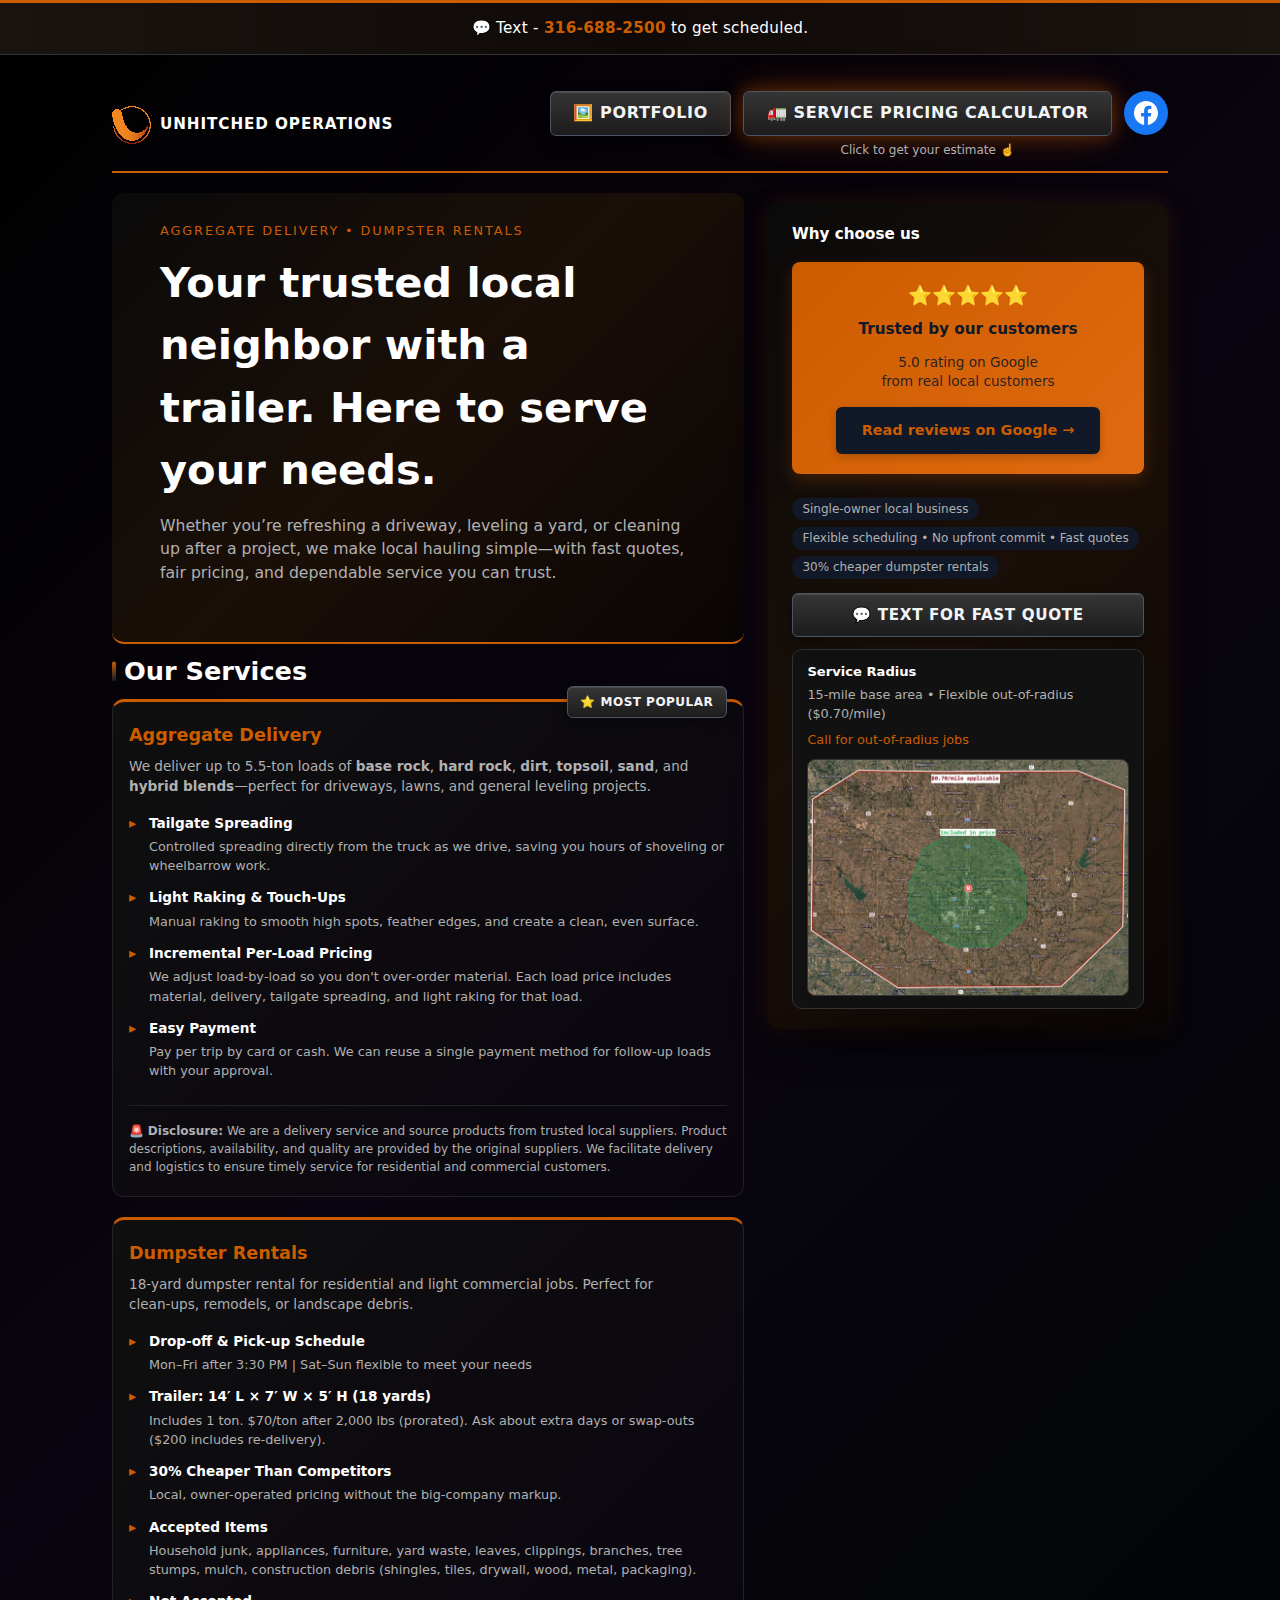
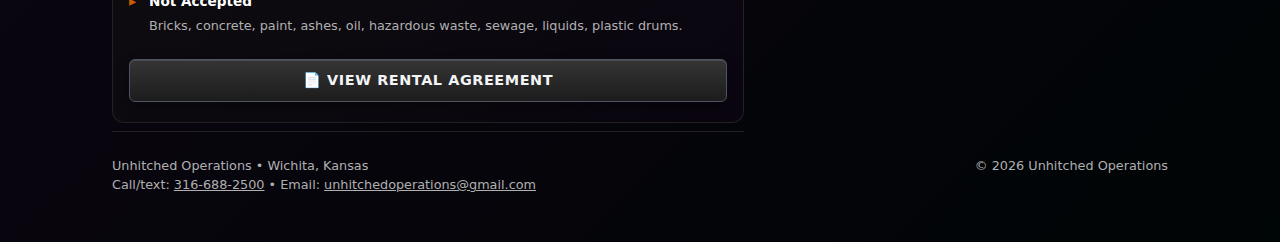
<file: index.html>
<!doctype html>
<html lang="en">
  <head>
    <meta charset="utf-8">
    <title>Unhitched Operations | Dumpster Rentals & Aggregate Delivery</title>
    <meta name="description" content="Serving neighbors with dumpster rentals and aggregate delivery of all variants! Unhitched is your local favorite for residential & commercial jobs.">
    <meta name="keywords" content="dumpster rental, aggregate delivery, gravel delivery, topsoil delivery, sand delivery, waste removal, construction materials, residential services, commercial services, Kansas">
    <meta name="viewport" content="width=device-width, initial-scale=1">
    
    <!-- Open Graph / Facebook -->
    <meta property="og:type" content="website">
    <meta property="og:url" content="https://www.unhitchedoperations.com/">
    <meta property="og:title" content="Unhitched Operations | Dumpster Rentals & Aggregate Delivery">
    <meta property="og:description" content="Serving neighbors with dumpster rentals and aggregate delivery of all variants! Unhitched is your local favorite for residential & commercial jobs.">
    <meta property="og:image" content="https://www.unhitchedoperations.com/assets/img/website-favicon-transparent.png">
    
    <!-- Twitter -->
    <meta property="twitter:card" content="summary_large_image">
    <meta property="twitter:url" content="https://www.unhitchedoperations.com/">
    <meta property="twitter:title" content="Unhitched Operations | Dumpster Rentals & Aggregate Delivery">
    <meta property="twitter:description" content="Serving neighbors with dumpster rentals and aggregate delivery of all variants! Unhitched is your local favorite for residential & commercial jobs.">
    <meta property="twitter:image" content="https://www.unhitchedoperations.com/assets/img/website-favicon-transparent.png">
    
    <!-- Canonical URL -->
    <link rel="canonical" href="https://www.unhitchedoperations.com/">
    
    <!-- Favicon -->
    <link rel="icon" type="image/png" href="assets/img/website-favicon-transparent.png">
    <link rel="apple-touch-icon" href="assets/img/website-favicon-transparent.png">
    
    <!-- Theme Color -->
    <meta name="theme-color" content="#1ABC9C">
    
    <!-- Structured Data for LocalBusiness -->
    <script type="application/ld+json">
    {
      "@context": "https://schema.org",
      "@type": "LocalBusiness",
      "name": "Unhitched Operations",
      "description": "Dumpster rentals and aggregate delivery services for residential and commercial projects",
      "url": "https://www.unhitchedoperations.com",
      "telephone": "+1-316-688-2500",
      "priceRange": "$$",
      "image": "https://www.unhitchedoperations.com/assets/img/website-favicon-transparent.png",
      "address": {
        "@type": "PostalAddress",
        "addressRegion": "KS",
        "addressCountry": "US"
      },
      "geo": {
        "@type": "GeoCoordinates",
        "latitude": "37.6872",
        "longitude": "-97.3301"
      },
      "sameAs": [
        "https://www.google.com/maps?cid=YOUR_GOOGLE_BUSINESS_ID"
      ],
      "aggregateRating": {
        "@type": "AggregateRating",
        "ratingValue": "5.0",
        "reviewCount": "Multiple"
      },
      "hasOfferCatalog": {
        "@type": "OfferCatalog",
        "name": "Services",
        "itemListElement": [
          {
            "@type": "Offer",
            "itemOffered": {
              "@type": "Service",
              "name": "Dumpster Rental",
              "description": "18-yard dumpster rentals for residential and commercial projects"
            }
          },
          {
            "@type": "Offer",
            "itemOffered": {
              "@type": "Service",
              "name": "Aggregate Delivery",
              "description": "Delivery of gravel, sand, topsoil, and other aggregate materials"
            }
          }
        ]
      }
    }
    </script>
    
    <link href="assets/css/main.css" rel="stylesheet">
  </head>
  <body>
    <div class="top-banner">
      💬 Text - <a href="sms:316-688-2500">316-688-2500</a> to get scheduled.
    </div>
    <div class="page">
      <header class="site-header">
        <a href="index.html" style="text-decoration: none; color: inherit;">
          <div class="logo">
            <img src="assets/img/website-favicon-transparent.png" alt="Unhitched Operations" class="logo-mark">
            <span>Unhitched Operations</span>
          </div>
        </a>
        <nav class="nav">
            <div style="display: flex; flex-direction: row; align-items: flex-start; gap: 0.75rem; flex-wrap: wrap; justify-content: center; width: 100%;">
              <a href="portfolio.html" class="nav-btn" style="margin-top: 0; font-size: clamp(0.8rem, 2.5vw, 1rem); flex-shrink: 1; min-width: fit-content;">🖼️ Portfolio</a>
              <div style="display: flex; flex-direction: column; align-items: center; gap: 0.3rem; flex-shrink: 1; min-width: fit-content;">
                <a href="#" id="calculator-trigger" class="nav-btn" style="box-shadow: 0 0 18px rgba(204,92,0,0.35), 0 0 34px rgba(204,92,0,0.22), 0 0 52px rgba(204,92,0,0.12); font-size: clamp(0.75rem, 2.5vw, 1rem); white-space: normal; min-width: fit-content;">🚛 Service Pricing Calculator</a>
                <span style="font-size: clamp(0.6rem, 1.5vw, 0.75rem); color: var(--brand-text-muted); font-weight: 500; animation: wave-text 2s ease-in-out infinite;">Click to get your estimate <span style="display: inline-block; animation: finger-bounce 1s ease-in-out infinite;">☝️</span></span>
              </div>
              <a href="https://www.facebook.com/profile.php?id=61569244888866" target="_blank" rel="noopener noreferrer" style="display: inline-flex; align-items: center; justify-content: center; width: clamp(38px, 9vw, 44px); height: clamp(38px, 9vw, 44px); background: #1877F2; border-radius: 50%; color: white; text-decoration: none; transition: transform 0.2s, box-shadow 0.2s; flex-shrink: 0;" title="Visit us on Facebook" onmouseover="this.style.transform='scale(1.1)'; this.style.boxShadow='0 4px 12px rgba(24, 119, 242, 0.4)';" onmouseout="this.style.transform='scale(1)'; this.style.boxShadow='none';">
                <svg width="24" height="24" viewBox="0 0 24 24" fill="white" xmlns="http://www.w3.org/2000/svg">
                  <path d="M24 12.073C24 5.405 18.627 0 12 0S0 5.405 0 12.073C0 18.1 4.388 23.094 10.125 24v-8.437H7.078v-3.49h3.047v-2.66c0-3.025 1.792-4.697 4.533-4.697 1.312 0 2.686.235 2.686.235v2.971h-1.513c-1.491 0-1.956.93-1.956 1.886v2.265h3.328l-.532 3.49h-2.796V24C19.612 23.094 24 18.1 24 12.073z"/>
                </svg>
              </a>
            </div>
        </nav>
      </header>

      <main class="home-main">
        <div class="home-content">
          <!-- HERO -->
          <section class="hero">
            <div class="hero-main">
              <p class="hero-tag">Aggregate Delivery • Dumpster Rentals</p>
              <h1 class="hero-title">Your trusted local neighbor with a trailer. Here to serve your needs.</h1>
              <p class="hero-sub">
                Whether you’re refreshing a driveway, leveling a yard, or cleaning up after a project, we make local hauling simple—with fast quotes, fair pricing, and dependable service you can trust.
              </p>
              <div class="hero-actions">
              <a href="sms:316-688-2500?body=Hi%20Unhitched%20Operations%2C%20I%27d%20like%20to%20schedule%20a%20service%20and%20get%20pricing" class="cta-text-link"></a>
              </div>
              <!-- <p class="hero-meta">
                Text to schedule & arrange payment
              </p> -->
            </div>
          </section>

          <!-- Services -->
          <section id="services" class="section">
            <h2 class="section-title">Our Services</h2>
            <div class="grid" data-load-cards="delivery,dumpster"></div>
          </section>
        </div>

        <aside class="hero-card header-review-card">
          <div class="hero-card-title">Why choose us</div>
          <div id="reviews-widget-container" style="margin-bottom: 1.5rem;"></div>
          <div class="hero-card-pills">
            <span class="hero-pill">Single‑owner local business</span>
            <span class="hero-pill">Flexible scheduling • No upfront commit • Fast quotes</span>
            <span class="hero-pill">30% cheaper dumpster rentals</span>
          </div>
          <a href="sms:316-688-2500?body=Hi%20Unhitched%20Operations%2C%20I%27d%20like%20a%20fast%20quote" class="btn btn-primary sidebar-cta-btn">💬 Text for Fast Quote</a>
          <div class="sidebar-service-block">
            <div class="sidebar-service-title">Service Radius</div>
            <div class="sidebar-service-text">15-mile base area • Flexible out-of-radius ($0.70/mile)</div>
            <a href="tel:316-688-2500" class="sidebar-service-link">Call for out-of-radius jobs</a>
            <a href="assets/img/Service%20Area.jpg" class="sidebar-service-image-link" id="service-area-open" aria-label="Open service area image full size">
              <img src="assets/img/Service%20Area.jpg" alt="Service area map showing included area in green and $0.70/mile applicable area in outer boundary" class="sidebar-service-image">
            </a>
          </div>
        </aside>
      </main>

    <footer class="site-footer">
    <div class="footer-contact">
        <div>Unhitched Operations • Wichita, Kansas</div>
        <div>
        Call/text: <a href="tel:316-688-2500">316-688-2500</a> •
        Email: <a href="mailto:unhitchedoperations@gmail.com">unhitchedoperations@gmail.com</a>
        </div>
    </div>
    <div class="footer-meta">
        © <span id="year"></span> Unhitched Operations
    </div>
    </footer>

    </div>

    <!-- Modal -->
    <div id="calculator-modal" class="modal">
      <div class="modal-overlay"></div>
      <div class="modal-content">
        <button class="modal-close" id="modal-close">&times;</button>
        <section class="pricing-calculator" style="margin: 0;">
          <h2 class="section-title" style="display: block; margin-bottom: 1.5rem;">Pricing Calculator</h2>
          <div class="calculator-grid">
            <div class="calc-group">
              <label>Service Type</label>
              <select id="service-type">
                <option value="aggregate">Aggregate Delivery</option>
                <option value="dumpster">Dumpster Rental</option>
              </select>
            </div>
          </div>
          <div id="gravel-fields" class="calculator-grid">
            <div class="calc-group">
              <label id="quantity-label">Product</label>
              <select id="product">
                <option value="">Select product</option>
              </select>
            </div>
            
            <div class="calc-group">
              <label>Tonnage</label>
              <select id="tonnage">
                <option value="">Select tonnage</option>
              </select>
            </div>
          </div>
          <div id="product-image-container" style="display: none; margin: 1.5rem 0;">
            <div id="product-images-grid" style="display: grid; grid-template-columns: repeat(4, 1fr); gap: 1rem; max-width: 700px; margin: 0 auto;">
            </div>
          </div>
          <div id="product-description-container" style="display: none; margin: 1.5rem 0; padding: 1rem; background: rgba(17, 24, 39, 0.5); border-radius: 8px; border-left: 4px solid var(--brand-accent);">
            <div id="product-description" style="font-size: 0.9rem; color: var(--brand-text-muted); white-space: pre-line; line-height: 1.6;"></div>
          </div>
          <div id="dumpster-fields" class="calculator-grid" style="display: none;">
            <div class="calc-group">
              <label>Rental Duration</label>
              <select id="duration">
                <option value="">Select duration</option>
                <option value="1-day">1-day rental</option>
                <option value="3-day">3-day rental</option>
              </select>
            </div>
          </div>
          
          <div class="calculator-grid bottom-row">
            <div class="calc-group result">
              <label>Estimated Price</label>
              <div id="price-result">💰 $0.00</div>
            </div>
          </div>
          
          <p class="calc-note" style="margin-top: 1.5rem;" id="calc-note">
            <strong>Includes:</strong> Material • Delivery • Tailgate spreading • Light raking
          </p>
          
          <button class="btn btn-secondary" id="modal-close-btn" style="width: 100%; margin-top: 1.5rem;">Close Calculator</button>
        </section>
      </div>
    </div>

    <!-- Rental Agreement Modal -->
    <div id="agreement-modal" class="modal" style="display: none;">
      <div class="modal-content" style="max-height: 80vh; overflow-y: auto;">
        <button class="modal-close" id="agreement-modal-close">&times;</button>
        <iframe src="rental-agreement.html" style="width: 100%; height: 100vh; border: none; border-radius: 8px;"></iframe>
      </div>
    </div>

    <!-- Service Area Image Modal -->
    <div id="service-area-modal" class="modal service-area-modal">
      <div class="modal-overlay"></div>
      <div class="modal-content service-area-modal-content">
        <button class="modal-close" id="service-area-close" aria-label="Close service area image">&times;</button>
        <img src="assets/img/Service%20Area.jpg" alt="Service area map showing included area in green and $0.70/mile applicable area in outer boundary" class="service-area-modal-image">
      </div>
    </div>

    <script src="assets/js/main.js"></script>
  </body>
</html>
</file>
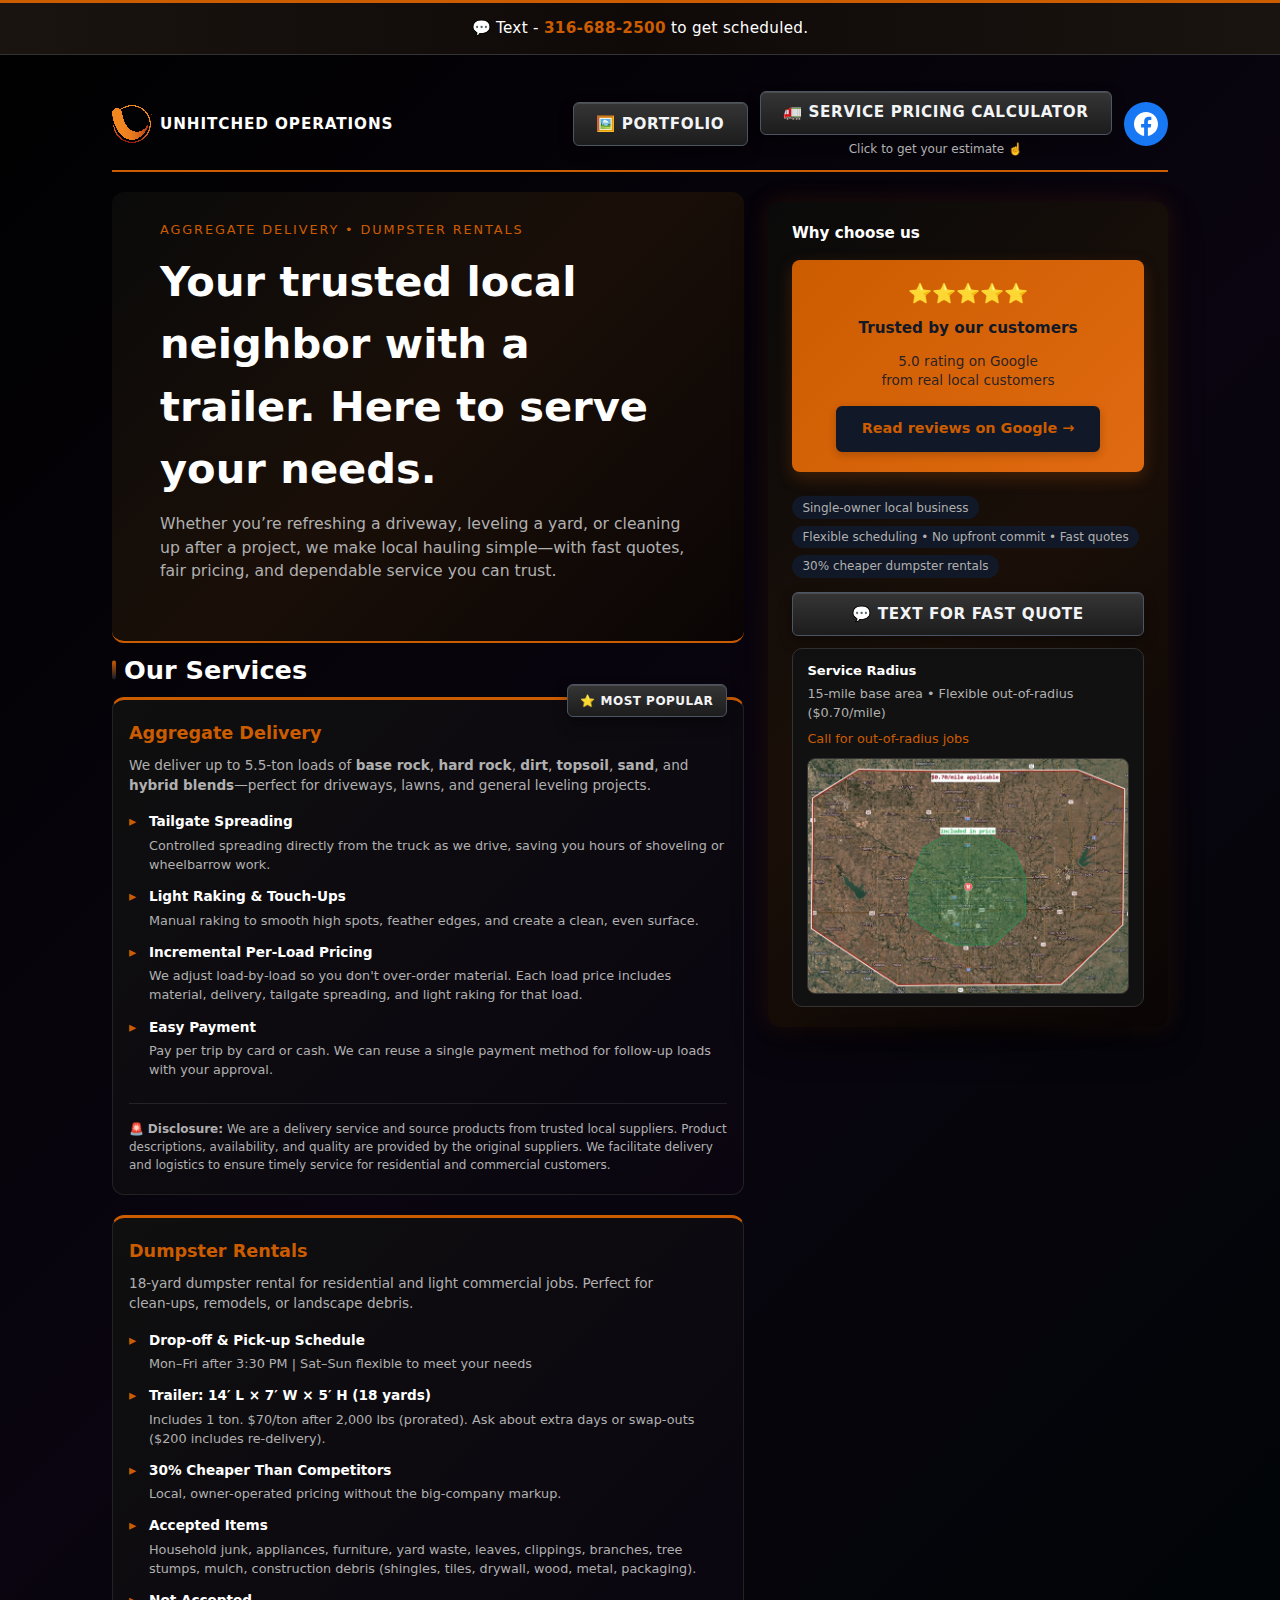
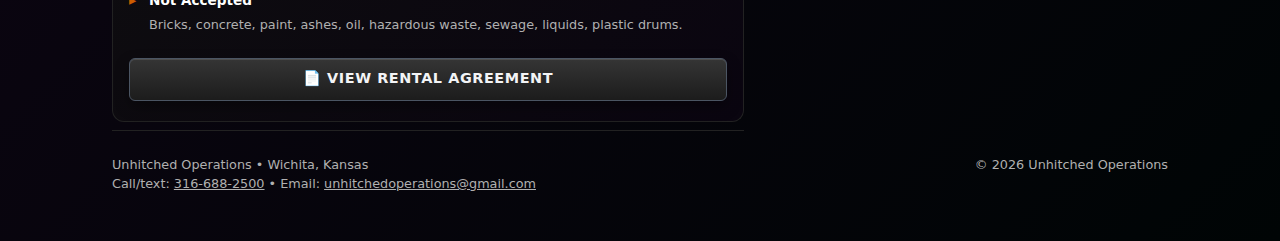
<file: docs/index.html>
<!doctype html>
<html lang="en">
  <head>
    <meta charset="utf-8">
    <title>Unhitched Operations | Dumpster Rentals & Aggregate Delivery</title>
    <meta name="description" content="Serving neighbors with dumpster rentals and aggregate delivery of all variants! Unhitched is your local favorite for residential & commercial jobs.">
    <meta name="keywords" content="dumpster rental, aggregate delivery, gravel delivery, topsoil delivery, sand delivery, waste removal, construction materials, residential services, commercial services, Kansas">
    <meta name="viewport" content="width=device-width, initial-scale=1">
    
    <!-- Open Graph / Facebook -->
    <meta property="og:type" content="website">
    <meta property="og:url" content="https://www.unhitchedoperations.com/">
    <meta property="og:title" content="Unhitched Operations | Dumpster Rentals & Aggregate Delivery">
    <meta property="og:description" content="Serving neighbors with dumpster rentals and aggregate delivery of all variants! Unhitched is your local favorite for residential & commercial jobs.">
    <meta property="og:image" content="https://www.unhitchedoperations.com/assets/img/website-favicon-transparent.png">
    
    <!-- Twitter -->
    <meta property="twitter:card" content="summary_large_image">
    <meta property="twitter:url" content="https://www.unhitchedoperations.com/">
    <meta property="twitter:title" content="Unhitched Operations | Dumpster Rentals & Aggregate Delivery">
    <meta property="twitter:description" content="Serving neighbors with dumpster rentals and aggregate delivery of all variants! Unhitched is your local favorite for residential & commercial jobs.">
    <meta property="twitter:image" content="https://www.unhitchedoperations.com/assets/img/website-favicon-transparent.png">
    
    <!-- Canonical URL -->
    <link rel="canonical" href="https://www.unhitchedoperations.com/">
    
    <!-- Favicon -->
    <link rel="icon" type="image/png" href="assets/img/website-favicon-transparent.png">
    <link rel="apple-touch-icon" href="assets/img/website-favicon-transparent.png">
    
    <!-- Theme Color -->
    <meta name="theme-color" content="#1ABC9C">
    
    <!-- Structured Data for LocalBusiness -->
    <script type="application/ld+json">
    {
      "@context": "https://schema.org",
      "@type": "LocalBusiness",
      "name": "Unhitched Operations",
      "description": "Dumpster rentals and aggregate delivery services for residential and commercial projects",
      "url": "https://www.unhitchedoperations.com",
      "telephone": "+1-316-688-2500",
      "priceRange": "$$",
      "image": "https://www.unhitchedoperations.com/assets/img/website-favicon-transparent.png",
      "address": {
        "@type": "PostalAddress",
        "addressRegion": "KS",
        "addressCountry": "US"
      },
      "geo": {
        "@type": "GeoCoordinates",
        "latitude": "37.6872",
        "longitude": "-97.3301"
      },
      "sameAs": [
        "https://www.google.com/maps?cid=YOUR_GOOGLE_BUSINESS_ID"
      ],
      "aggregateRating": {
        "@type": "AggregateRating",
        "ratingValue": "5.0",
        "reviewCount": "Multiple"
      },
      "hasOfferCatalog": {
        "@type": "OfferCatalog",
        "name": "Services",
        "itemListElement": [
          {
            "@type": "Offer",
            "itemOffered": {
              "@type": "Service",
              "name": "Dumpster Rental",
              "description": "18-yard dumpster rentals for residential and commercial projects"
            }
          },
          {
            "@type": "Offer",
            "itemOffered": {
              "@type": "Service",
              "name": "Aggregate Delivery",
              "description": "Delivery of gravel, sand, topsoil, and other aggregate materials"
            }
          }
        ]
      }
    }
    </script>
    
    <link href="assets/css/main.css" rel="stylesheet">
  </head>
  <body>
    <div class="top-banner">
      💬 Text - <a href="sms:316-688-2500">316-688-2500</a> to get scheduled.
    </div>
    <div class="page">
      <header class="site-header">
        <a href="index.html" style="text-decoration: none; color: inherit;">
          <div class="logo">
            <img src="assets/img/website-favicon-transparent.png" alt="Unhitched Operations" class="logo-mark">
            <span>Unhitched Operations</span>
          </div>
        </a>
        <nav class="nav header-nav">
            <div class="header-nav-row">
              <div class="header-primary-actions">
                <a href="portfolio.html" class="nav-btn">🖼️ Portfolio</a>
                <div class="calculator-cta-wrap">
                  <a href="#" id="calculator-trigger" class="nav-btn calculator-trigger-btn">🚛 Service Pricing Calculator</a>
                  <span class="calculator-hint">Click to get your estimate <span style="display: inline-block; animation: finger-bounce 1s ease-in-out infinite;">☝️</span></span>
                </div>
              </div>
              <a href="https://www.facebook.com/profile.php?id=61569244888866" target="_blank" rel="noopener noreferrer" class="facebook-link" title="Visit us on Facebook" onmouseover="this.style.transform='scale(1.1)'; this.style.boxShadow='0 4px 12px rgba(24, 119, 242, 0.4)';" onmouseout="this.style.transform='scale(1)'; this.style.boxShadow='none';">
                <svg width="24" height="24" viewBox="0 0 24 24" fill="white" xmlns="http://www.w3.org/2000/svg">
                  <path d="M24 12.073C24 5.405 18.627 0 12 0S0 5.405 0 12.073C0 18.1 4.388 23.094 10.125 24v-8.437H7.078v-3.49h3.047v-2.66c0-3.025 1.792-4.697 4.533-4.697 1.312 0 2.686.235 2.686.235v2.971h-1.513c-1.491 0-1.956.93-1.956 1.886v2.265h3.328l-.532 3.49h-2.796V24C19.612 23.094 24 18.1 24 12.073z"/>
                </svg>
              </a>
            </div>
        </nav>
      </header>

      <main class="home-main">
        <div class="home-content">
          <!-- HERO -->
          <section class="hero">
            <div class="hero-main">
              <p class="hero-tag">Aggregate Delivery • Dumpster Rentals</p>
              <h1 class="hero-title">Your trusted local neighbor with a trailer. Here to serve your needs.</h1>
              <p class="hero-sub">
                Whether you’re refreshing a driveway, leveling a yard, or cleaning up after a project, we make local hauling simple—with fast quotes, fair pricing, and dependable service you can trust.
              </p>
              <div class="hero-actions">
              <a href="sms:316-688-2500?body=Hi%20Unhitched%20Operations%2C%20I%27d%20like%20to%20schedule%20a%20service%20and%20get%20pricing" class="cta-text-link"></a>
              </div>
              <!-- <p class="hero-meta">
                Text to schedule & arrange payment
              </p> -->
            </div>
          </section>

          <!-- Services -->
          <section id="services" class="section">
            <h2 class="section-title">Our Services</h2>
            <div class="grid" data-load-cards="delivery,dumpster"></div>
          </section>
        </div>

        <aside class="hero-card header-review-card">
          <div class="hero-card-title">Why choose us</div>
          <div id="reviews-widget-container" style="margin-bottom: 1.5rem;"></div>
          <div class="hero-card-pills">
            <span class="hero-pill">Single‑owner local business</span>
            <span class="hero-pill">Flexible scheduling • No upfront commit • Fast quotes</span>
            <span class="hero-pill">30% cheaper dumpster rentals</span>
          </div>
          <a href="sms:316-688-2500?body=Hi%20Unhitched%20Operations%2C%20I%27d%20like%20a%20fast%20quote" class="btn btn-primary sidebar-cta-btn">💬 Text for Fast Quote</a>
          <div class="sidebar-service-block">
            <div class="sidebar-service-title">Service Radius</div>
            <div class="sidebar-service-text">15-mile base area • Flexible out-of-radius ($0.70/mile)</div>
            <a href="tel:316-688-2500" class="sidebar-service-link">Call for out-of-radius jobs</a>
            <a href="assets/img/Service%20Area.jpg" class="sidebar-service-image-link" id="service-area-open" aria-label="Open service area image full size">
              <img src="assets/img/Service%20Area.jpg" alt="Service area map showing included area in green and $0.70/mile applicable area in outer boundary" class="sidebar-service-image">
            </a>
          </div>
        </aside>
      </main>

    <footer class="site-footer">
    <div class="footer-contact">
        <div>Unhitched Operations • Wichita, Kansas</div>
        <div>
        Call/text: <a href="tel:316-688-2500">316-688-2500</a> •
        Email: <a href="mailto:unhitchedoperations@gmail.com">unhitchedoperations@gmail.com</a>
        </div>
    </div>
    <div class="footer-meta">
        © <span id="year"></span> Unhitched Operations
    </div>
    </footer>

    </div>

    <!-- Modal -->
    <div id="calculator-modal" class="modal">
      <div class="modal-overlay"></div>
      <div class="modal-content">
        <button class="modal-close" id="modal-close">&times;</button>
        <section class="pricing-calculator" style="margin: 0;">
          <h2 class="section-title" style="display: block; margin-bottom: 1.5rem;">Pricing Calculator</h2>
          <div class="calculator-grid">
            <div class="calc-group">
              <label>Service Type</label>
              <select id="service-type">
                <option value="aggregate">Aggregate Delivery</option>
                <option value="dumpster">Dumpster Rental</option>
              </select>
            </div>
          </div>
          <div id="gravel-fields" class="calculator-grid">
            <div class="calc-group">
              <label id="quantity-label">Product</label>
              <select id="product">
                <option value="">Select product</option>
              </select>
            </div>
            
            <div class="calc-group">
              <label>Tonnage</label>
              <select id="tonnage">
                <option value="">Select tonnage</option>
              </select>
            </div>
          </div>
          <div id="product-image-container" style="display: none; margin: 1.5rem 0;">
            <div id="product-images-grid" style="display: grid; grid-template-columns: repeat(4, 1fr); gap: 1rem; max-width: 700px; margin: 0 auto;">
            </div>
          </div>
          <div id="product-description-container" style="display: none; margin: 1.5rem 0; padding: 1rem; background: rgba(17, 24, 39, 0.5); border-radius: 8px; border-left: 4px solid var(--brand-accent);">
            <div id="product-description" style="font-size: 0.9rem; color: var(--brand-text-muted); white-space: pre-line; line-height: 1.6;"></div>
          </div>
          <div id="dumpster-fields" class="calculator-grid" style="display: none;">
            <div class="calc-group">
              <label>Rental Duration</label>
              <select id="duration">
                <option value="">Select duration</option>
                <option value="1-day">1-day rental</option>
                <option value="3-day">3-day rental</option>
              </select>
            </div>
          </div>
          
          <div class="calculator-grid bottom-row">
            <div class="calc-group result">
              <label>Estimated Price</label>
              <div id="price-result">💰 $0.00</div>
            </div>
          </div>
          
          <p class="calc-note" style="margin-top: 1.5rem;" id="calc-note">
            <strong>Includes:</strong> Material • Delivery • Tailgate spreading • Light raking
          </p>
          
          <button class="btn btn-secondary" id="modal-close-btn" style="width: 100%; margin-top: 1.5rem;">Close Calculator</button>
        </section>
      </div>
    </div>

    <!-- Rental Agreement Modal -->
    <div id="agreement-modal" class="modal" style="display: none;">
      <div class="modal-content" style="max-height: 80vh; overflow-y: auto;">
        <button class="modal-close" id="agreement-modal-close">&times;</button>
        <iframe src="rental-agreement.html" style="width: 100%; height: 100vh; border: none; border-radius: 8px;"></iframe>
      </div>
    </div>

    <!-- Service Area Image Modal -->
    <div id="service-area-modal" class="modal service-area-modal">
      <div class="modal-overlay"></div>
      <div class="modal-content service-area-modal-content">
        <button class="modal-close" id="service-area-close" aria-label="Close service area image">&times;</button>
        <img src="assets/img/Service%20Area.jpg" alt="Service area map showing included area in green and $0.70/mile applicable area in outer boundary" class="service-area-modal-image">
      </div>
    </div>

    <script src="assets/js/main.js"></script>
  </body>
</html>
</file>
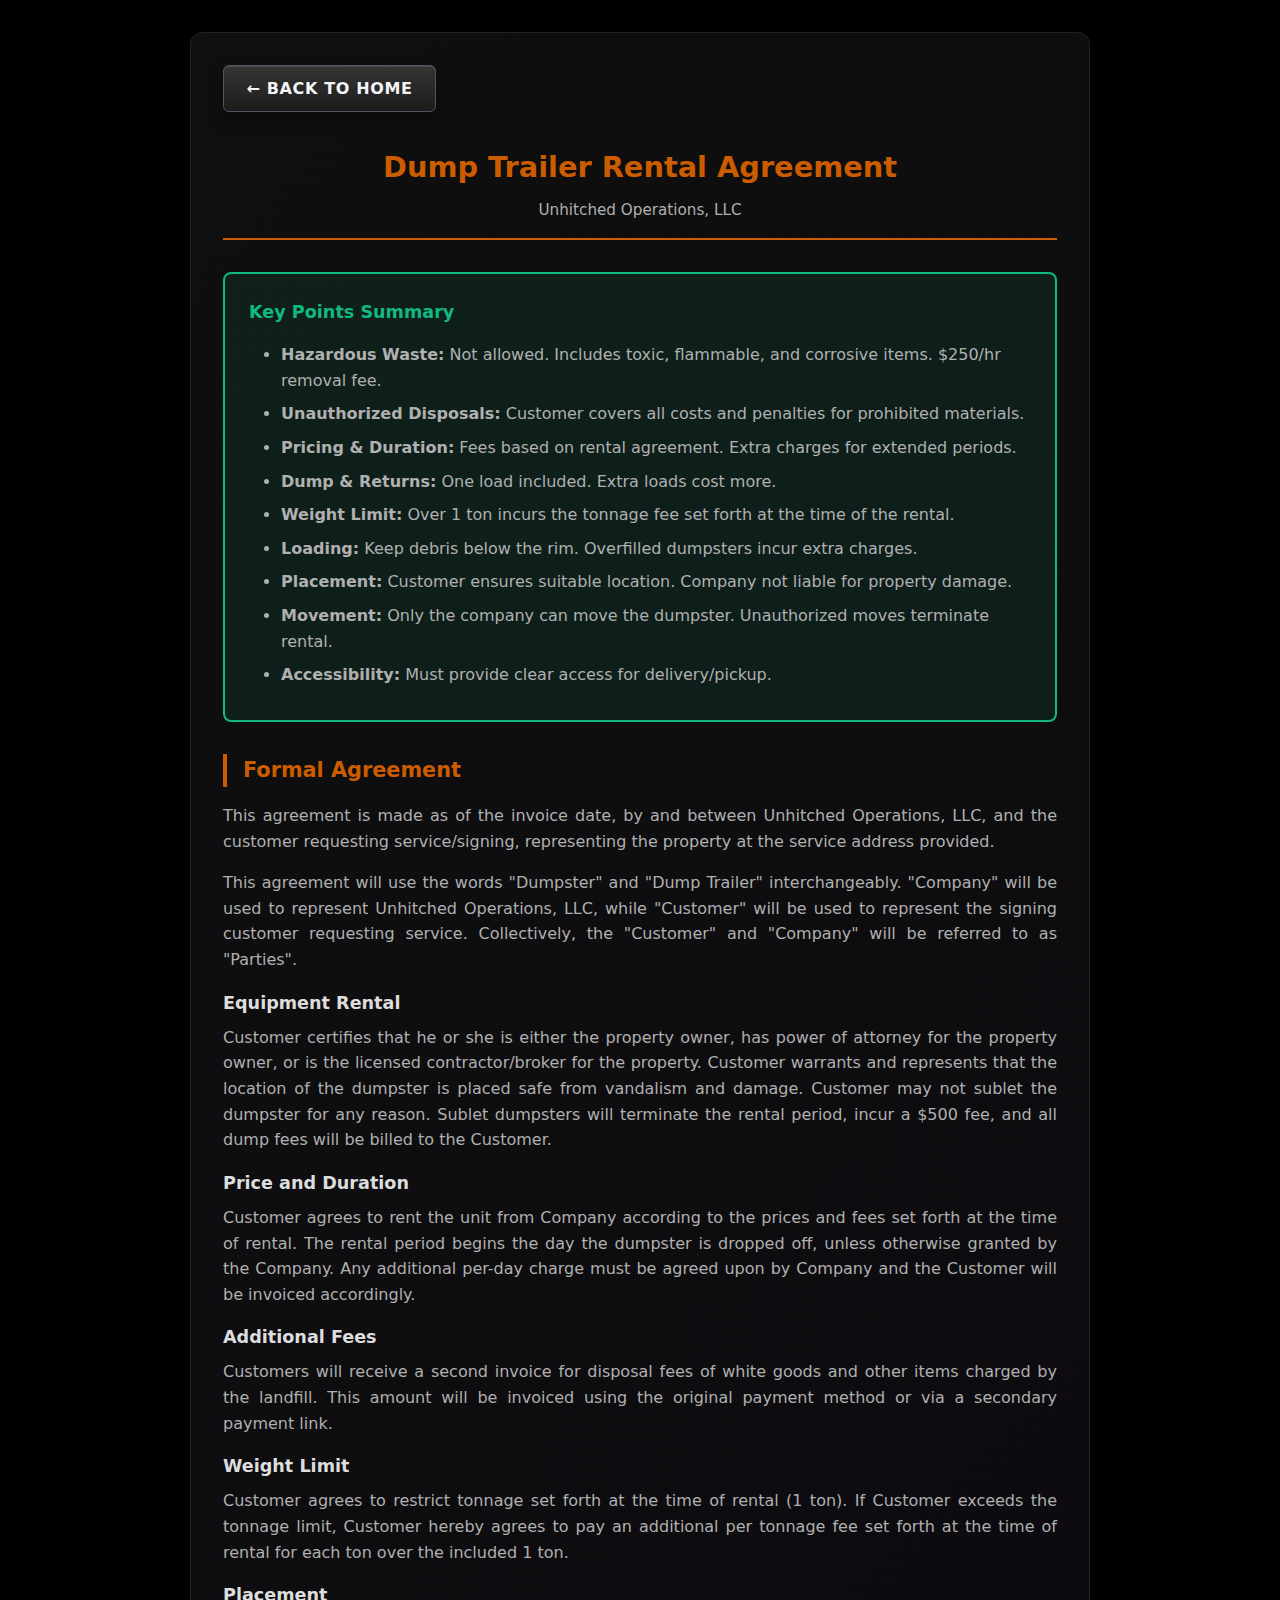
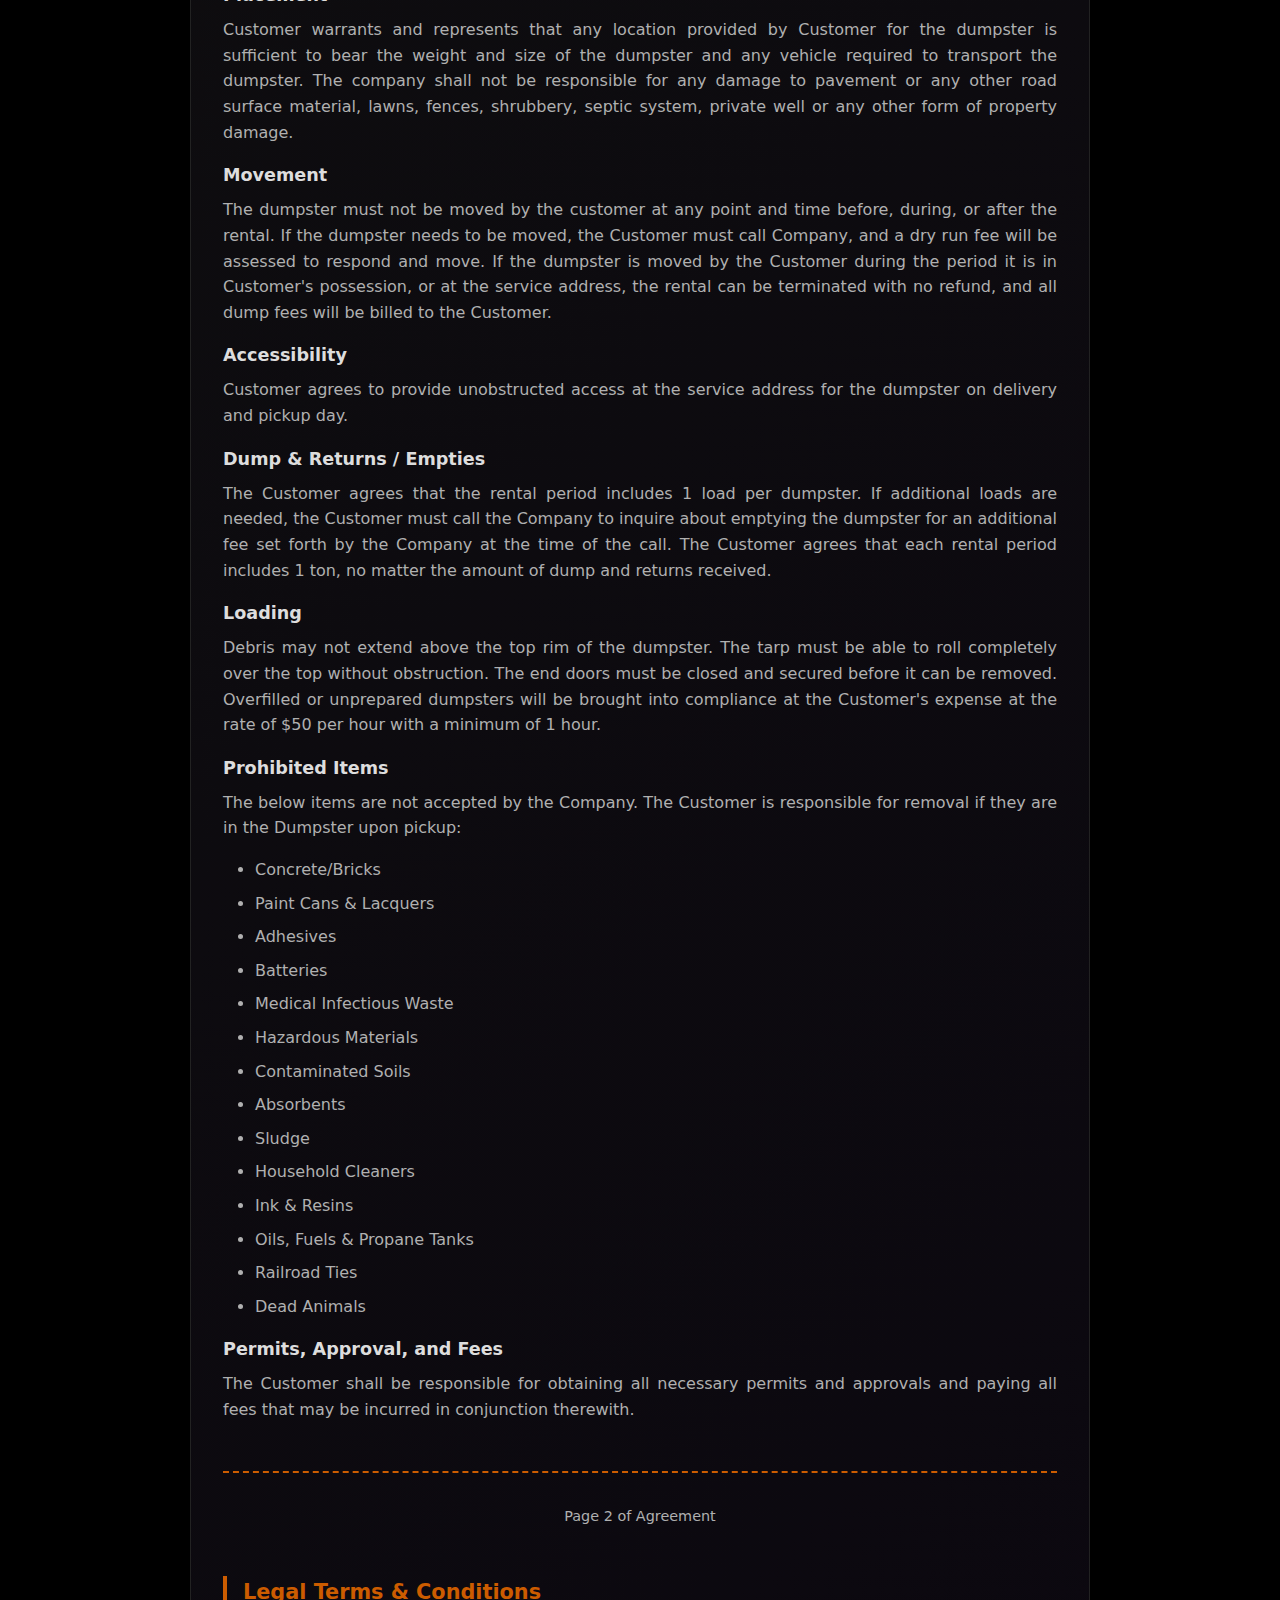
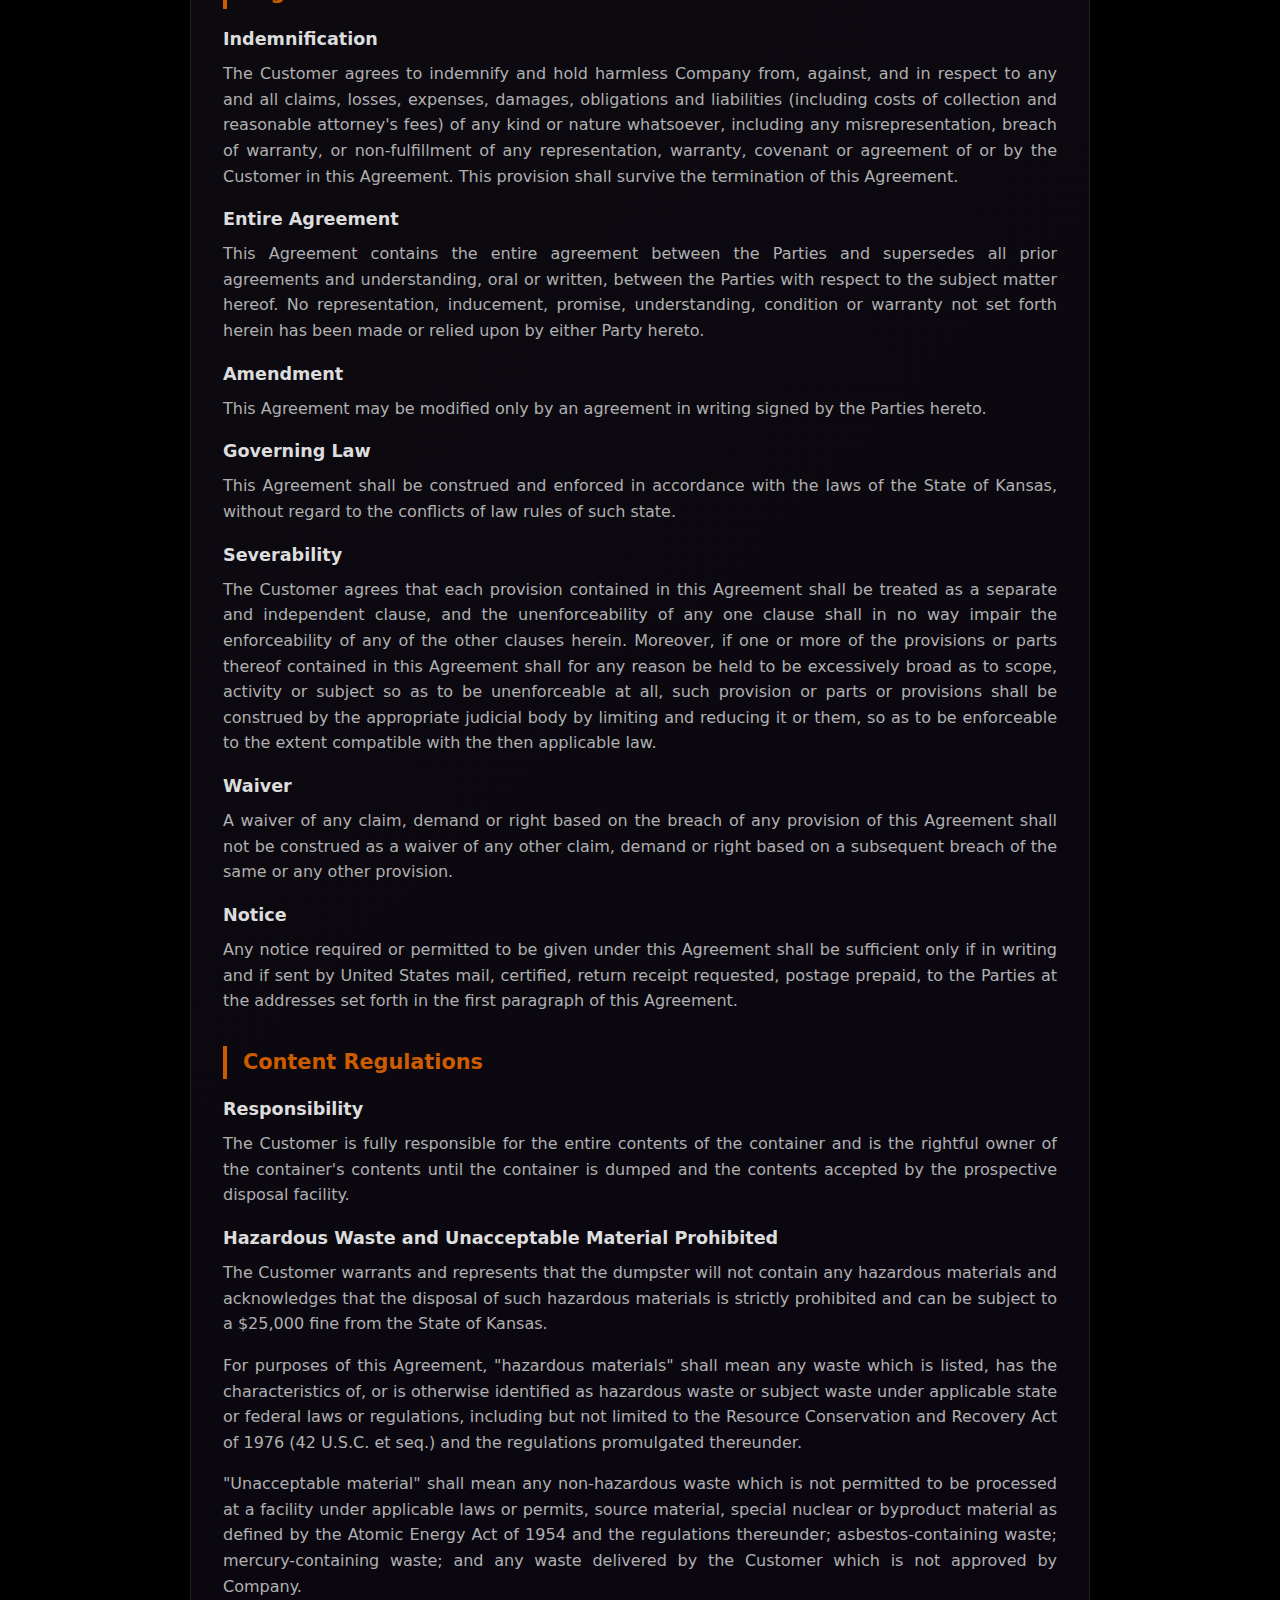
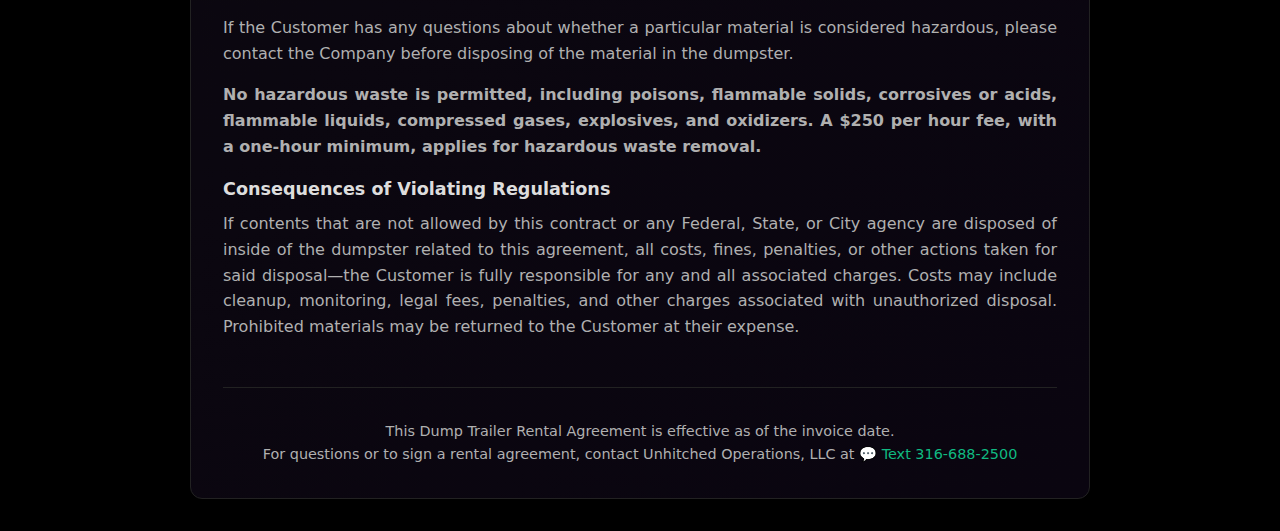
<file: rental-agreement.html>
<!DOCTYPE html>
<html lang="en">
<head>
  <meta charset="UTF-8">
  <meta name="viewport" content="width=device-width, initial-scale=1.0">
  <title>Dump Trailer Rental Agreement - Unhitched Operations</title>
  <link rel="stylesheet" href="assets/css/main.css">
  <style>
    .agreement-container {
      max-width: 900px;
      margin: 2rem auto;
      padding: 2rem;
      background: linear-gradient(135deg, #0f0f0f 0%, #0a0510 100%);
      border: 1px solid var(--brand-border);
      border-radius: 12px;
      color: var(--brand-text);
      line-height: 1.6;
    }

    .agreement-header {
      text-align: center;
      margin-bottom: 2rem;
      border-bottom: 2px solid var(--brand-accent);
      padding-bottom: 1rem;
    }

    .agreement-header h1 {
      font-size: 1.8rem;
      color: var(--brand-accent);
      margin-bottom: 0.5rem;
    }

    .agreement-header p {
      color: var(--brand-text-muted);
      font-size: 0.95rem;
    }

    .agreement-section {
      margin-bottom: 2rem;
    }

    .agreement-section h2 {
      font-size: 1.3rem;
      color: var(--brand-accent);
      margin-bottom: 1rem;
      border-left: 4px solid var(--brand-accent);
      padding-left: 1rem;
    }

    .agreement-section h3 {
      font-size: 1.1rem;
      color: #ddd;
      margin-top: 1rem;
      margin-bottom: 0.5rem;
      font-weight: 600;
    }

    .agreement-section p {
      margin-bottom: 1rem;
      color: var(--brand-text-muted);
      text-align: justify;
    }

    .agreement-section ul {
      margin-bottom: 1rem;
      margin-left: 2rem;
      color: var(--brand-text-muted);
    }

    .agreement-section li {
      margin-bottom: 0.5rem;
    }

    .summary-box {
      background: rgba(16, 185, 129, 0.1);
      border: 2px solid #10b981;
      border-radius: 8px;
      padding: 1.5rem;
      margin-bottom: 2rem;
    }

    .summary-box h3 {
      color: #10b981;
      margin-top: 0;
    }

    .summary-box ul {
      margin: 1rem 0 0 2rem;
    }

    .page-break {
      page-break-after: always;
      margin: 3rem 0;
      border-top: 2px dashed var(--brand-accent);
      padding-top: 2rem;
      text-align: center;
      color: var(--brand-text-muted);
      font-size: 0.9rem;
    }

    .back-button {
      display: inline-block;
      margin-bottom: 2rem;
      padding: 0.6rem 1.4rem;
      background: linear-gradient(180deg, #353535 0%, #1c1c1c 100%);
      border: 1px solid #4b5563;
      color: #f3f4f6;
      text-decoration: none;
      border-radius: 6px;
      font-weight: 700;
      letter-spacing: 0.04em;
      text-transform: uppercase;
      box-shadow: inset 0 1px 0 rgba(255, 255, 255, 0.12), 0 6px 14px rgba(0, 0, 0, 0.35);
      transition: background 150ms ease, transform 150ms ease, box-shadow 150ms ease, color 150ms ease;
    }

    .back-button:hover {
      transform: translateY(-1px);
      background: linear-gradient(180deg, #414141 0%, #242424 100%);
      color: #ffffff;
      box-shadow: inset 0 1px 0 rgba(255, 255, 255, 0.14), 0 10px 20px rgba(0, 0, 0, 0.42);
    }

    @media print {
      .back-button {
        display: none;
      }
    }
  </style>
</head>
<body style="background: #000000;">
  <div class="agreement-container">
    <a href="index.html" class="back-button">← Back to Home</a>

    <div class="agreement-header">
      <h1>Dump Trailer Rental Agreement</h1>
      <p>Unhitched Operations, LLC</p>
    </div>

    <!-- SUMMARY SECTION -->
    <div class="agreement-section">
      <div class="summary-box">
        <h3>Key Points Summary</h3>
        <ul>
          <li><strong>Hazardous Waste:</strong> Not allowed. Includes toxic, flammable, and corrosive items. $250/hr removal fee.</li>
          <li><strong>Unauthorized Disposals:</strong> Customer covers all costs and penalties for prohibited materials.</li>
          <li><strong>Pricing & Duration:</strong> Fees based on rental agreement. Extra charges for extended periods.</li>
          <li><strong>Dump & Returns:</strong> One load included. Extra loads cost more.</li>
          <li><strong>Weight Limit:</strong> Over 1 ton incurs the tonnage fee set forth at the time of the rental.</li>
          <li><strong>Loading:</strong> Keep debris below the rim. Overfilled dumpsters incur extra charges.</li>
          <li><strong>Placement:</strong> Customer ensures suitable location. Company not liable for property damage.</li>
          <li><strong>Movement:</strong> Only the company can move the dumpster. Unauthorized moves terminate rental.</li>
          <li><strong>Accessibility:</strong> Must provide clear access for delivery/pickup.</li>
        </ul>
      </div>
    </div>

    <!-- FORMAL AGREEMENT SECTION -->
    <div class="agreement-section">
      <h2>Formal Agreement</h2>

      <p>This agreement is made as of the invoice date, by and between Unhitched Operations, LLC, and the customer requesting service/signing, representing the property at the service address provided.</p>

      <p>This agreement will use the words "Dumpster" and "Dump Trailer" interchangeably. "Company" will be used to represent Unhitched Operations, LLC, while "Customer" will be used to represent the signing customer requesting service. Collectively, the "Customer" and "Company" will be referred to as "Parties".</p>

      <h3>Equipment Rental</h3>
      <p>Customer certifies that he or she is either the property owner, has power of attorney for the property owner, or is the licensed contractor/broker for the property. Customer warrants and represents that the location of the dumpster is placed safe from vandalism and damage. Customer may not sublet the dumpster for any reason. Sublet dumpsters will terminate the rental period, incur a $500 fee, and all dump fees will be billed to the Customer.</p>

      <h3>Price and Duration</h3>
      <p>Customer agrees to rent the unit from Company according to the prices and fees set forth at the time of rental. The rental period begins the day the dumpster is dropped off, unless otherwise granted by the Company. Any additional per-day charge must be agreed upon by Company and the Customer will be invoiced accordingly.</p>

      <h3>Additional Fees</h3>
      <p>Customers will receive a second invoice for disposal fees of white goods and other items charged by the landfill. This amount will be invoiced using the original payment method or via a secondary payment link.</p>

      <h3>Weight Limit</h3>
      <p>Customer agrees to restrict tonnage set forth at the time of rental (1 ton). If Customer exceeds the tonnage limit, Customer hereby agrees to pay an additional per tonnage fee set forth at the time of rental for each ton over the included 1 ton.</p>

      <h3>Placement</h3>
      <p>Customer warrants and represents that any location provided by Customer for the dumpster is sufficient to bear the weight and size of the dumpster and any vehicle required to transport the dumpster. The company shall not be responsible for any damage to pavement or any other road surface material, lawns, fences, shrubbery, septic system, private well or any other form of property damage.</p>

      <h3>Movement</h3>
      <p>The dumpster must not be moved by the customer at any point and time before, during, or after the rental. If the dumpster needs to be moved, the Customer must call Company, and a dry run fee will be assessed to respond and move. If the dumpster is moved by the Customer during the period it is in Customer's possession, or at the service address, the rental can be terminated with no refund, and all dump fees will be billed to the Customer.</p>

      <h3>Accessibility</h3>
      <p>Customer agrees to provide unobstructed access at the service address for the dumpster on delivery and pickup day.</p>

      <h3>Dump & Returns / Empties</h3>
      <p>The Customer agrees that the rental period includes 1 load per dumpster. If additional loads are needed, the Customer must call the Company to inquire about emptying the dumpster for an additional fee set forth by the Company at the time of the call. The Customer agrees that each rental period includes 1 ton, no matter the amount of dump and returns received.</p>

      <h3>Loading</h3>
      <p>Debris may not extend above the top rim of the dumpster. The tarp must be able to roll completely over the top without obstruction. The end doors must be closed and secured before it can be removed. Overfilled or unprepared dumpsters will be brought into compliance at the Customer's expense at the rate of $50 per hour with a minimum of 1 hour.</p>

      <h3>Prohibited Items</h3>
      <p>The below items are not accepted by the Company. The Customer is responsible for removal if they are in the Dumpster upon pickup:</p>
      <ul>
        <li>Concrete/Bricks</li>
        <li>Paint Cans & Lacquers</li>
        <li>Adhesives</li>
        <li>Batteries</li>
        <li>Medical Infectious Waste</li>
        <li>Hazardous Materials</li>
        <li>Contaminated Soils</li>
        <li>Absorbents</li>
        <li>Sludge</li>
        <li>Household Cleaners</li>
        <li>Ink & Resins</li>
        <li>Oils, Fuels & Propane Tanks</li>
        <li>Railroad Ties</li>
        <li>Dead Animals</li>
      </ul>

      <h3>Permits, Approval, and Fees</h3>
      <p>The Customer shall be responsible for obtaining all necessary permits and approvals and paying all fees that may be incurred in conjunction therewith.</p>
    </div>

    <!-- PAGE BREAK -->
    <div class="page-break">Page 2 of Agreement</div>

    <!-- LEGAL TERMS SECTION -->
    <div class="agreement-section">
      <h2>Legal Terms & Conditions</h2>

      <h3>Indemnification</h3>
      <p>The Customer agrees to indemnify and hold harmless Company from, against, and in respect to any and all claims, losses, expenses, damages, obligations and liabilities (including costs of collection and reasonable attorney's fees) of any kind or nature whatsoever, including any misrepresentation, breach of warranty, or non-fulfillment of any representation, warranty, covenant or agreement of or by the Customer in this Agreement. This provision shall survive the termination of this Agreement.</p>

      <h3>Entire Agreement</h3>
      <p>This Agreement contains the entire agreement between the Parties and supersedes all prior agreements and understanding, oral or written, between the Parties with respect to the subject matter hereof. No representation, inducement, promise, understanding, condition or warranty not set forth herein has been made or relied upon by either Party hereto.</p>

      <h3>Amendment</h3>
      <p>This Agreement may be modified only by an agreement in writing signed by the Parties hereto.</p>

      <h3>Governing Law</h3>
      <p>This Agreement shall be construed and enforced in accordance with the laws of the State of Kansas, without regard to the conflicts of law rules of such state.</p>

      <h3>Severability</h3>
      <p>The Customer agrees that each provision contained in this Agreement shall be treated as a separate and independent clause, and the unenforceability of any one clause shall in no way impair the enforceability of any of the other clauses herein. Moreover, if one or more of the provisions or parts thereof contained in this Agreement shall for any reason be held to be excessively broad as to scope, activity or subject so as to be unenforceable at all, such provision or parts or provisions shall be construed by the appropriate judicial body by limiting and reducing it or them, so as to be enforceable to the extent compatible with the then applicable law.</p>

      <h3>Waiver</h3>
      <p>A waiver of any claim, demand or right based on the breach of any provision of this Agreement shall not be construed as a waiver of any other claim, demand or right based on a subsequent breach of the same or any other provision.</p>

      <h3>Notice</h3>
      <p>Any notice required or permitted to be given under this Agreement shall be sufficient only if in writing and if sent by United States mail, certified, return receipt requested, postage prepaid, to the Parties at the addresses set forth in the first paragraph of this Agreement.</p>
    </div>

    <!-- CONTENT REGULATIONS SECTION -->
    <div class="agreement-section">
      <h2>Content Regulations</h2>

      <h3>Responsibility</h3>
      <p>The Customer is fully responsible for the entire contents of the container and is the rightful owner of the container's contents until the container is dumped and the contents accepted by the prospective disposal facility.</p>

      <h3>Hazardous Waste and Unacceptable Material Prohibited</h3>
      <p>The Customer warrants and represents that the dumpster will not contain any hazardous materials and acknowledges that the disposal of such hazardous materials is strictly prohibited and can be subject to a $25,000 fine from the State of Kansas.</p>

      <p>For purposes of this Agreement, "hazardous materials" shall mean any waste which is listed, has the characteristics of, or is otherwise identified as hazardous waste or subject waste under applicable state or federal laws or regulations, including but not limited to the Resource Conservation and Recovery Act of 1976 (42 U.S.C. et seq.) and the regulations promulgated thereunder.</p>

      <p>"Unacceptable material" shall mean any non-hazardous waste which is not permitted to be processed at a facility under applicable laws or permits, source material, special nuclear or byproduct material as defined by the Atomic Energy Act of 1954 and the regulations thereunder; asbestos-containing waste; mercury-containing waste; and any waste delivered by the Customer which is not approved by Company.</p>

      <p>If the Customer has any questions about whether a particular material is considered hazardous, please contact the Company before disposing of the material in the dumpster.</p>

      <p><strong>No hazardous waste is permitted, including poisons, flammable solids, corrosives or acids, flammable liquids, compressed gases, explosives, and oxidizers. A $250 per hour fee, with a one-hour minimum, applies for hazardous waste removal.</strong></p>

      <h3>Consequences of Violating Regulations</h3>
      <p>If contents that are not allowed by this contract or any Federal, State, or City agency are disposed of inside of the dumpster related to this agreement, all costs, fines, penalties, or other actions taken for said disposal—the Customer is fully responsible for any and all associated charges. Costs may include cleanup, monitoring, legal fees, penalties, and other charges associated with unauthorized disposal. Prohibited materials may be returned to the Customer at their expense.</p>
    </div>

    <div style="margin-top: 3rem; padding-top: 2rem; border-top: 1px solid var(--brand-border); text-align: center; color: var(--brand-text-muted); font-size: 0.9rem;">
      <p>This Dump Trailer Rental Agreement is effective as of the invoice date.</p>
      <p>For questions or to sign a rental agreement, contact Unhitched Operations, LLC at <a href="sms:316-688-2500" style="color: #10b981; text-decoration: none;">💬 Text 316-688-2500</a></p>
    </div>
  </div>
</body>
</html>
</file>
<file: assets/css/main.css>
/* ===== Theme (colors, typography) ===== */
/* ===== Theme (Black + Orange) ===== */
:root {
  --brand-bg: #000000;              /* pure black background */
  --brand-surface: #111111;         /* near‑black cards */
  --brand-border: #222222;          /* subtle borders */
  --brand-border-strong: #333333;   /* stronger borders */

  --brand-text: #ffffff;            /* white primary text */
  --brand-text-muted: #b0b0b0;      /* light gray muted text */
  --brand-accent: #CC5C00;          /* your orange */
  --brand-accent-hover: #e06a11;    /* slightly brighter on hover */
}

/* ===== Button Animations ===== */
@keyframes float {
  0%, 100% {
    transform: translateY(0px);
  }
  50% {
    transform: translateY(-8px);
  }
}

@keyframes pulse {
  0%, 100% {
    transform: scale(1);
  }
  50% {
    transform: scale(1.05);
  }
}

@keyframes bounce {
  0%, 100% {
    transform: translateY(0);
  }
  50% {
    transform: translateY(-12px);
  }
}

@keyframes glow-pulse {
  0%, 100% {
    box-shadow: 0 4px 12px rgba(204, 92, 0, 0.3);
  }
  50% {
    box-shadow: 0 4px 12px rgba(204, 92, 0, 0.3), 0 0 30px rgba(204, 92, 0, 0.5);
  }
}

@keyframes jiggle {
  0%, 100% {
    transform: translateX(0);
  }
  25% {
    transform: translateX(-3px);
  }
  75% {
    transform: translateX(3px);
  }
}

@keyframes shimmer {
  0% {
    box-shadow: inset -40px 0 40px rgba(255, 255, 255, 0.2), 0 4px 12px rgba(204, 92, 0, 0.3);
  }
  50% {
    box-shadow: inset 40px 0 40px rgba(255, 255, 255, 0.1), 0 4px 12px rgba(204, 92, 0, 0.3);
  }
  100% {
    box-shadow: inset 80px 0 40px rgba(255, 255, 255, 0.2), 0 4px 12px rgba(204, 92, 0, 0.3);
  }
}

@keyframes gradient-shift {
  0%, 100% {
    background: linear-gradient(135deg, var(--brand-accent), #e06a11);
  }
  50% {
    background: linear-gradient(135deg, #e06a11, #f07a1f);
  }
}

@keyframes throb {
  0%, 100% {
    box-shadow: 0 4px 12px rgba(204, 92, 0, 0.3);
  }
  50% {
    box-shadow: 0 4px 12px rgba(204, 92, 0, 0.6), 0 0 25px rgba(204, 92, 0, 0.4);
  }
}

@keyframes badge-pulse-glow {
  0%, 100% {
    box-shadow: 0 4px 12px rgba(204, 92, 0, 0.3);
  }
  50% {
    box-shadow: 0 4px 20px rgba(204, 92, 0, 0.6), 0 0 15px rgba(204, 92, 0, 0.4);
  }
}

@keyframes button-pulse-glow {
  0%, 100% {
    box-shadow: 0 4px 12px rgba(204, 92, 0, 0.4);
  }
  50% {
    box-shadow: 0 4px 20px rgba(204, 92, 0, 0.6);
  }
}

@keyframes badge-soft-pulse {
  0%, 100% {
    transform: scale(1);
    box-shadow: 0 2px 6px rgba(204, 92, 0, 0.16);
  }
  50% {
    transform: scale(1.05);
    box-shadow: 0 2px 10px rgba(204, 92, 0, 0.26);
  }
}

@keyframes badge-attention-shake {
  0%, 86%, 100% {
    transform: translateX(0) rotate(0deg);
  }
  88% {
    transform: translateX(-1px) rotate(-1deg);
  }
  90% {
    transform: translateX(1px) rotate(1deg);
  }
  92% {
    transform: translateX(-1px) rotate(-1deg);
  }
  94% {
    transform: translateX(1px) rotate(1deg);
  }
  96% {
    transform: translateX(0) rotate(0deg);
  }
}

@keyframes finger-bounce {
  0%, 100% {
    transform: translateY(0);
  }
  50% {
    transform: translateY(-8px);
  }
}

@keyframes wave-text {
  0% {
    opacity: 0.6;
    transform: translateY(0);
  }
  50% {
    opacity: 1;
    transform: translateY(-2px);
  }
  100% {
    opacity: 0.6;
    transform: translateY(0);
  }
}

* {
  box-sizing: border-box;
  margin: 0;
  padding: 0;
}

/* Rest of your CSS stays exactly the same... */


* {
  box-sizing: border-box;
  margin: 0;
  padding: 0;
}

body {
  font-family: system-ui, -apple-system, BlinkMacSystemFont, "Segoe UI", sans-serif;
  background: linear-gradient(135deg, #000000 0%, #0a0510 50%, #000505 100%);
  color: var(--brand-text);
  line-height: 1.5;
  min-height: 100vh;
}

a {
  color: inherit;
  text-decoration: none;
}

/* ===== Layout ===== */

/* Top Banner */
.top-banner {
  background: linear-gradient(90deg, #1a1410 0%, #0f0a08 50%, #1a1410 100%);
  color: var(--brand-text);
  padding: 14px 16px;
  text-align: center;
  font-size: 0.95rem;
  font-weight: 500;
  letter-spacing: 0.3px;
  border-top: 3px solid var(--brand-accent);
  border-bottom: 1px solid var(--brand-border-strong);
}

.top-banner a {
  color: var(--brand-accent);
  text-decoration: none;
  font-weight: 700;
  transition: color 0.2s ease;
}

.top-banner a:hover {
  color: var(--brand-accent-hover);
}

.page {
  max-width: 90%;
  margin: 0 auto;
  padding: 24px 48px 48px;
}

/* Header */

.site-header {
  display: flex;
  align-items: center;
  justify-content: space-between;
  margin-bottom: 20px;
  padding: 12px 0;
  border-bottom: 2px solid var(--brand-accent);
}

.logo {
  display: flex;
  align-items: center;
  gap: 0.5rem;
  white-space: nowrap;
  font-weight: 700;
  letter-spacing: 0.06em;
  text-transform: uppercase;
  font-size: 0.95rem;
  color: var(--brand-text);
}

.logo-mark {
  width: 40px;
  height: 40px;
  object-fit: contain;
  flex-shrink: 0;
  image-rendering: crisp-edges;
  -ms-interpolation-mode: nearest-neighbor;
  image-rendering: pixelated;
}

.nav {
  font-size: 0.9rem;
  display: flex;
  gap: 1.25rem;
}

.header-nav {
  width: auto;
  margin-left: auto;
}

.header-nav-row {
  display: flex;
  flex-direction: row;
  align-items: center;
  justify-content: flex-end;
  gap: 0.75rem;
  width: auto;
}

.header-primary-actions {
  display: flex;
  flex-direction: row;
  align-items: center;
  gap: 0.75rem;
  flex-wrap: nowrap;
}

.calculator-cta-wrap {
  display: flex;
  flex-direction: column;
  align-items: center;
  gap: 0.3rem;
}

.calculator-trigger-btn {
  box-shadow: 0 0 18px rgba(204, 92, 0, 0.35), 0 0 34px rgba(204, 92, 0, 0.22), 0 0 52px rgba(204, 92, 0, 0.12);
}

.calculator-hint {
  font-size: clamp(0.6rem, 1.5vw, 0.75rem);
  color: var(--brand-text-muted);
  font-weight: 500;
  animation: wave-text 2s ease-in-out infinite;
  text-align: center;
}

.facebook-link {
  display: inline-flex;
  align-items: center;
  justify-content: center;
  width: clamp(38px, 9vw, 44px);
  height: clamp(38px, 9vw, 44px);
  background: #1877F2;
  border-radius: 50%;
  color: white;
  text-decoration: none;
  transition: transform 0.2s, box-shadow 0.2s;
  flex-shrink: 0;
}

.nav a {
  color: var(--brand-text);
  text-decoration: none;
  transition: all 0.2s ease;
}

.nav a:hover {
  color: var(--brand-accent);
}

.nav-btn {
  background: linear-gradient(180deg, #353535 0%, #1c1c1c 100%);
  color: #f3f4f6 !important;
  padding: 0.6rem 1.4rem;
  border-radius: 6px;
  border: 1px solid #4b5563;
  font-weight: 700;
  font-size: 0.95rem;
  letter-spacing: 0.04em;
  text-transform: uppercase;
  box-shadow: inset 0 1px 0 rgba(255, 255, 255, 0.12), 0 6px 14px rgba(0, 0, 0, 0.35);
  transition: background 150ms ease, transform 150ms ease, box-shadow 150ms ease, color 150ms ease;
}

.nav-btn:hover {
  transform: translateY(-1px);
  background: linear-gradient(180deg, #414141 0%, #242424 100%);
  color: #ffffff !important;
  box-shadow: inset 0 1px 0 rgba(255, 255, 255, 0.14), 0 10px 20px rgba(0, 0, 0, 0.42);
  animation: none;
}

/* Animation style variants (swappable) */
.nav-btn.float {
  animation: float 3s ease-in-out infinite !important;
}

.nav-btn.pulse {
  animation: pulse 2s ease-in-out infinite !important;
}

.nav-btn.bounce {
  animation: bounce 2.5s ease-in-out infinite !important;
}

.nav-btn.glow {
  animation: glow-pulse 2s ease-in-out infinite !important;
}

.nav-btn.jiggle {
  animation: jiggle 0.5s ease-in-out infinite !important;
}

.nav-btn.gradient-shift {
  animation: gradient-shift 3s ease-in-out infinite !important;
}

.nav-btn.throb {
  animation: throb 2s ease-in-out infinite !important;
}

.nav-btn.heartbeat {
  animation: heartbeat 1.3s ease-in-out infinite !important;
}

/* Hero */

.home-main {
  display: block;
}

.home-content {
  min-width: 0;
}

.home-main #services.section {
  padding-top: 8px;
}

.hero {
  border-bottom: 2px solid var(--brand-accent);
  display: grid;
  grid-template-columns: 1fr;
  gap: 20px;
  background: linear-gradient(135deg, #0a0a0a 0%, #1a0f08 50%, #0a0505 100%);
  margin: -24px -48px 0 -48px;
  padding: 24px 48px 20px;
  border-radius: 0px 0px 16px 16px;
}

@media (min-width: 900px) {
  .home-main {
    display: flex;
    align-items: flex-start;
    gap: 24px;
  }

  .home-content {
    flex: 1 1 auto;
    min-width: 0;
  }

  .header-review-card {
    flex: 0 0 400px;
    max-width: 460px;
    align-items: start;
    position: sticky;
    top: 20px;
    transform: translateY(-10px);
    box-shadow: 0 34px 66px rgba(0, 0, 0, 0.62), 0 14px 34px rgba(204, 92, 0, 0.22);
  }

  .hero {
    grid-template-columns: minmax(0, 1fr);
    gap: 20px;
    margin: 0;
    padding: 28px 48px 22px;
    border-radius: 12px;
  }
}

.hero-tag {
  font-size: 0.8rem;
  text-transform: uppercase;
  letter-spacing: 0.15em;
  color: var(--brand-accent);
  margin-bottom: 0.75rem;
}

.hero-title {
  font-size: clamp(2rem, 4vw, 2.6rem);
  font-weight: 700;
  margin-bottom: 0.75rem;
}

.hero-sub {
  color: var(--brand-text-muted);
  font-size: 0.98rem;
  margin-bottom: 1.25rem;
}

.hero-list {
  list-style: none;
  color: var(--brand-text-muted);
  font-size: 0.9rem;
  margin-bottom: 1.5rem;
}

.hero-list li + li {
  margin-top: 0.25rem;
}

.hero-actions {
  display: flex;
  flex-wrap: wrap;
  gap: 0.75rem;
  margin-bottom: 0.75rem;
}

.hero-meta {
  font-size: 0.8rem;
  color: var(--brand-text-muted);
}

/* Buttons */

.btn {
  display: inline-flex;
  align-items: center;
  justify-content: center;
  padding: 0.6rem 1.2rem;
  border-radius: 999px;
  font-size: 0.95rem;
  font-weight: 500;
  border: 1px solid transparent;
  cursor: pointer;
  transition: background 150ms ease, color 150ms ease, border-color 150ms ease;
}

.btn-primary {
  background: var(--brand-accent);
  color: #111827;
}


.btn-primary:hover {
  background: var(--brand-accent-hover);
  filter: brightness(1.1);
}

.btn-secondary {
  background: #111827;
  color: var(--brand-text);
  border: 1px solid #374151;
  padding: 0.75rem 1.5rem;
  border-radius: 6px;
  font-size: 0.95rem;
  font-weight: 500;
  cursor: pointer;
  transition: background 150ms ease, border-color 150ms ease;
}

.btn-secondary:hover {
  background: #1a2a3a;
  border-color: var(--brand-accent);
}

#modal-close-btn {
  background: linear-gradient(180deg, #353535 0%, #1c1c1c 100%) !important;
  color: #f3f4f6 !important;
  border: 1px solid #4b5563 !important;
  border-radius: 6px !important;
  font-weight: 700 !important;
  letter-spacing: 0.04em !important;
  text-transform: uppercase !important;
  box-shadow: inset 0 1px 0 rgba(255, 255, 255, 0.12), 0 6px 14px rgba(0, 0, 0, 0.35) !important;
}

#modal-close-btn:hover {
  background: linear-gradient(180deg, #414141 0%, #242424 100%) !important;
  color: #ffffff !important;
  box-shadow: inset 0 1px 0 rgba(255, 255, 255, 0.14), 0 10px 20px rgba(0, 0, 0, 0.42) !important;
}

.btn-ghost {
  background: transparent;
  border-color: #374151;
  color: var(--brand-text-muted);
}

.btn-ghost:hover {
  border-color: var(--brand-accent);
  color: var(--brand-text);
}

.btn-text {
  background: transparent;
  border: 2px solid var(--brand-accent);
  color: var(--brand-accent);
  font-weight: 600;
  transition: all 0.2s ease;
}

.btn-text:hover {
  background: rgba(204, 92, 0, 0.1);
  border-color: var(--brand-accent-hover);
  color: var(--brand-accent-hover);
}

.cta-text-link {
  display: inline;
  color: var(--brand-accent);
  text-decoration: none;
  font-size: 1rem;
  font-weight: 500;
  transition: all 0.2s ease;
  border-bottom: 2px solid var(--brand-accent);
  padding-bottom: 2px;
}

.cta-text-link:hover {
  color: var(--brand-accent-hover);
  border-bottom-color: var(--brand-accent-hover);
}

/* Hero card */

.hero-card {
  background: linear-gradient(135deg, #1a1410 0%, #0f0a08 100%);
  border-radius: 0.75rem;
  border: 2px solid var(--brand-accent);
  padding: 1.25rem 1.5rem;
  box-shadow: 0 18px 40px rgba(204, 92, 0, 0.2), 0 0 40px rgba(204, 92, 0, 0.1);
  font-size: 0.9rem;
}

.hero-card-title {
  font-size: 0.95rem;
  font-weight: 600;
  margin-bottom: 0.75rem;
}

.hero-card-row {
  display: flex;
  justify-content: space-between;
  margin-bottom: 0.4rem;
}

.hero-card-pills {
  margin-top: 0.75rem;
  display: flex;
  flex-wrap: wrap;
  gap: 0.4rem;
}

.hero-pill {
  display: inline-flex;
  align-items: center;
  padding: 0.15rem 0.65rem;
  border-radius: 999px;
  background: #111827;
  font-size: 0.75rem;
  color: var(--brand-text-muted);
}

.header-review-card {
  margin: 0;
  max-width: 100%;
  border: 0;
  background: linear-gradient(135deg, #0a0a0a 0%, #1a0f08 50%, #0a0505 100%);
  box-shadow: 0 18px 34px rgba(0, 0, 0, 0.45), 0 0 24px rgba(204, 92, 0, 0.16);
  position: relative;
}

.header-review-card::after {
  content: '';
  position: absolute;
  left: 8%;
  right: 8%;
  bottom: -16px;
  height: 24px;
  background: radial-gradient(ellipse at center, rgba(0, 0, 0, 0.48) 0%, rgba(0, 0, 0, 0) 70%);
  filter: blur(6px);
  z-index: -1;
  pointer-events: none;
}

.sidebar-cta-btn {
  margin-top: 0.9rem;
  width: 100%;
  text-decoration: none;
  border-radius: 6px;
  border: 1px solid #4b5563;
  background: linear-gradient(180deg, #353535 0%, #1c1c1c 100%);
  color: #f3f4f6;
  font-weight: 700;
  letter-spacing: 0.04em;
  text-transform: uppercase;
  box-shadow: inset 0 1px 0 rgba(255, 255, 255, 0.12), 0 6px 14px rgba(0, 0, 0, 0.35);
  transition: background 150ms ease, transform 150ms ease, box-shadow 150ms ease;
}

.sidebar-cta-btn:hover {
  background: linear-gradient(180deg, #414141 0%, #242424 100%);
  color: #ffffff;
  transform: translateY(-1px);
  box-shadow: inset 0 1px 0 rgba(255, 255, 255, 0.14), 0 10px 20px rgba(0, 0, 0, 0.42);
}

.sidebar-service-block {
  margin-top: 0.75rem;
  border: 1px solid var(--brand-border-strong);
  border-radius: 10px;
  background: var(--brand-surface);
  padding: 0.75rem 0.9rem;
}

.sidebar-service-title {
  font-size: 0.82rem;
  font-weight: 600;
  color: var(--brand-text);
  margin-bottom: 0.2rem;
}

.sidebar-service-text {
  font-size: 0.8rem;
  color: var(--brand-text-muted);
  margin-bottom: 0.35rem;
}

.sidebar-service-link {
  font-size: 0.8rem;
  color: var(--brand-accent);
  text-decoration: none;
}

.sidebar-service-link:hover {
  color: var(--brand-accent-hover);
}

.sidebar-service-image-link {
  display: block;
  margin-top: 0.55rem;
  cursor: zoom-in;
}

.sidebar-service-image {
  width: 100%;
  display: block;
  border-radius: 8px;
  border: 1px solid var(--brand-border-strong);
  transition: transform 150ms ease;
}

.sidebar-service-image-link:hover .sidebar-service-image {
  transform: scale(1.01);
}

.service-area-modal-content {
  padding: 0;
  border: 0;
  background: transparent;
  box-shadow: none;
  width: min(99vw, 1800px);
  max-width: 99vw;
  max-height: 99vh;
  overflow: visible;
  display: flex;
  align-items: center;
  justify-content: center;
}

.service-area-modal-image {
  display: block;
  width: 100%;
  max-width: 100%;
  max-height: 97vh;
  object-fit: contain;
  border-radius: 12px;
  border: 1px solid var(--brand-border-strong);
  box-shadow: 0 20px 60px rgba(0, 0, 0, 0.8);
}

.service-area-modal {
  padding: 6px;
}

.service-area-modal .modal-close {
  top: 8px;
  right: 8px;
  width: 36px;
  height: 36px;
  font-size: 1.8rem;
  color: #ffffff;
  background: rgba(0, 0, 0, 0.6);
  border: 1px solid rgba(255, 255, 255, 0.2);
  line-height: 1;
}

.service-area-modal .modal-close:hover {
  color: #ffffff;
  background: rgba(0, 0, 0, 0.8);
}

/* Sections */

.section {
  padding: 20px 0 8px;
  border-bottom: 1px solid var(--brand-border);
}

.section-title {
  font-size: 1.6rem;
  font-weight: 600;
  margin-bottom: 0.5rem;
  color: var(--brand-text);
  position: relative;
  padding-left: 0.75rem;
}

.section-title:before {
  content: '';
  position: absolute;
  left: 0;
  top: 50%;
  transform: translateY(-50%);
  width: 4px;
  height: 1.2rem;
  background: linear-gradient(180deg, var(--brand-accent), #111827);
  border-radius: 2px;
}

.section-sub {
  font-size: 0.92rem;
  color: var(--brand-text-muted);
  margin-bottom: 1rem;
}

.pricing-calculator {
  background: linear-gradient(145deg, #1a1a1a 0%, #2a2a2a 100%);
  border: 1px solid #444;
  border-radius: 12px;
  padding: 2rem;
  margin-bottom: 2rem;
  box-shadow: 0 20px 40px rgba(0,0,0,0.6);
}

/* Remove nested box styling inside modal */
.modal .pricing-calculator {
  background: transparent;
  border: none;
  box-shadow: none;
  padding: 0;
  margin-bottom: 0;
}

.calculator-grid {
  display: grid;
  grid-template-columns: 1fr 1fr 1fr;
  gap: 1.5rem;
  margin-bottom: 1rem;
}

.modal .calculator-grid {
  grid-template-columns: 1fr 1fr;
  gap: 1.25rem;
  margin-bottom: 1rem;
}

.modal .calculator-grid.bottom-row {
  grid-template-columns: 1fr;
  margin-bottom: 0;
}

.modal .calc-group.result {
  grid-column: auto;
}

.mileage-note {
  font-size: 0.75rem;
  color: var(--brand-text-muted);
  margin-top: 0.5rem;
  font-style: italic;
}

@media (max-width: 768px) {
  .calculator-grid {
    grid-template-columns: 1fr;
  }
  
  .modal .calculator-grid {
    grid-template-columns: 1fr;
  }
  
  .modal .calc-group.result {
    grid-column: auto;
  }
}

.calc-group {
  display: flex;
  flex-direction: column;
}

.calc-group label {
  font-size: 0.9rem;
  font-weight: 600;
  color: var(--brand-accent);
  margin-bottom: 0.5rem;
  text-transform: uppercase;
  letter-spacing: 0.05em;
}

.calc-group select {
  background: #222;
  border: 1px solid #555;
  border-radius: 8px;
  padding: 0.75rem 1rem;
  color: var(--brand-text);
  font-size: 1rem;
  cursor: pointer;
  width: 100%;
  box-sizing: border-box;
}

select option {
  background: #111;
  color: var(--brand-text);
}

.mileage-display #mileage-result {
  background: #111827;
  color: var(--brand-text-muted);
  font-size: 1.5rem;
  font-weight: 500;
  padding: 1rem;
  border-radius: 8px;
  text-align: center;
  border: 1px solid var(--brand-border);
  cursor: not-allowed;
}

.result #price-result {
  color: #10b981;
  font-size: 1.5rem;
  font-weight: 700;
  padding: 1rem;
  border-radius: 8px;
  text-align: center;
  background: rgba(16, 185, 129, 0.1);
  border: 2px solid #10b981;
  box-shadow: none;
}

.calc-note {
  font-size: 0.85rem;
  color: var(--brand-text-muted);
  text-align: center;
  font-style: italic;
}

.nav-active {
  color: var(--brand-accent) !important;
  font-weight: 600;
  text-shadow: 0 1px 2px rgba(0,0,0,0.5);
}

.calc-note-large {
  font-size: 1rem;
  color: var(--brand-text-muted);
  line-height: 1.6;
  text-align: left;
}

/* Grid & cards */

/* Fix for dynamically loaded cards */
.grid {
  display: grid;
  grid-template-columns: repeat(3, minmax(0, 1fr));
  gap: 16px;
  min-height: 1px;
}

@media (min-width: 1200px) {
  .grid {
    grid-template-columns: repeat(4, minmax(0, 1fr));
    gap: 20px;
  }
}

.grid:empty {
  min-height: 200px; /* Placeholder height while loading */
}

/* Force grid layout after content loads */
.grid > * {
  break-inside: avoid;
}

/* Responsive */
@media (max-width: 768px) {
  .grid {
    grid-template-columns: 1fr;
  }
}

.card {
  background: linear-gradient(135deg, #0f0f0f 0%, #0a0510 100%);
  border-radius: 0.75rem;
  border: 1px solid var(--brand-border);
  border-top: 3px solid var(--brand-accent);
  padding: 1.25rem 1rem;
  font-size: 0.9rem;
  display: flex;
  flex-direction: column;
  flex: 1;
  position: relative;
  transition: background 150ms ease, border-color 150ms ease;
}

/* Most Popular badge */
.card-badge {
  position: absolute;
  top: -1rem;
  right: 1rem;
  background: linear-gradient(180deg, #353535 0%, #1c1c1c 100%);
  color: #f3f4f6;
  padding: 0.4rem 0.8rem;
  border-radius: 6px;
  border: 1px solid #4b5563;
  font-size: 0.75rem;
  font-weight: 700;
  letter-spacing: 0.04em;
  text-transform: uppercase;
  white-space: nowrap;
  box-shadow: inset 0 1px 0 rgba(255, 255, 255, 0.12), 0 6px 14px rgba(0, 0, 0, 0.35);
  animation: badge-attention-shake 2.4s ease-in-out infinite;
}

.card:hover {
  background: linear-gradient(135deg, #1a1a1a 0%, #0f0a15 100%);
  border-color: var(--brand-accent);
}

.card h3 {
  font-size: 0.95rem;
  font-weight: 600;
  margin-bottom: 0.5rem;
  color: var(--brand-accent);
}

.card h2 {
  font-size: 1.1rem;
  font-weight: 600;
  margin-bottom: 0.5rem;
  color: var(--brand-accent) !important;
}

.card p {
  font-size: 0.85rem;
  color: var(--brand-text-muted);
  flex-grow: 1;
  margin: 0;
}

.card-action-btn {
  flex: 1;
  width: 100%;
  text-align: center;
  font-size: 0.9rem;
  text-decoration: none;
}

/* Services section - stack cards vertically */
#services .grid {
  grid-template-columns: 1fr;
}

/* Delivery card spans 2 columns (in other sections) */
[data-card="delivery"] {
  grid-column: span 2;
}

/* Override delivery card span in services section */
#services [data-card="delivery"] {
  grid-column: span 1;
}

/* Service details list */
.service-details {
  list-style: none;
  padding: 0;
  margin: 1rem 0 0 0;
  display: flex;
  flex-direction: column;
  gap: 0.75rem;
}

.service-details li {
  padding-left: 1.25rem;
  position: relative;
}

.service-details li::before {
  content: "▸";
  position: absolute;
  left: 0;
  color: var(--brand-accent);
  font-weight: 700;
}

.service-details h4 {
  font-size: 0.85rem;
  font-weight: 600;
  color: var(--brand-text);
  margin: 0 0 0.25rem 0;
}

.service-details p {
  font-size: 0.8rem;
  color: var(--brand-text-muted);
  margin: 0;
}

/* Footer */

.site-footer {
  padding-top: 24px;
  font-size: 0.8rem;
  color: var(--brand-text-muted);
  display: flex;
  flex-wrap: wrap;
  justify-content: space-between;
  gap: 0.75rem;
}

.footer-contact a {
  text-decoration: underline;
  text-decoration-thickness: 1px;
}

/* Modal */

.modal {
  display: none;
  position: fixed;
  top: 0;
  left: 0;
  width: 100%;
  height: 100%;
  z-index: 1000;
  align-items: center;
  justify-content: center;
  padding: 16px;
}

.modal.active {
  display: flex;
}

.modal-overlay {
  position: absolute;
  top: 0;
  left: 0;
  width: 100%;
  height: 100%;
  background: rgba(0, 0, 0, 0.7);
  backdrop-filter: blur(4px);
}

.modal-content {
  position: relative;
  z-index: 1001;
  background: #111827;
  border: 1px solid var(--brand-border-strong);
  border-radius: 12px;
  padding: 2rem;
  max-width: 750px;
  width: 100%;
  box-shadow: 0 20px 60px rgba(0, 0, 0, 0.8);
  max-height: 90vh;
  overflow-y: auto;
}

.modal-close {
  position: absolute;
  top: -2.5rem;
  right: 0;
  background: transparent;
  border: none;
  color: #dc2626;
  font-size: 2.5rem;
  cursor: pointer;
  padding: 0;
  width: 40px;
  height: 40px;
  display: flex;
  align-items: center;
  justify-content: center;
  transition: color 150ms ease;
  border-radius: 25px;
}

.modal-close:hover {
  color: #ef4444;
}

/* Responsive */

@media (max-width: 768px) {
  .site-header {
    flex-direction: column;
    align-items: flex-start;
    gap: 0.75rem;
  }

  .logo {
    white-space: normal;
  }

  .header-nav {
    width: 100%;
    margin-left: 0;
  }

  .header-nav-row {
    width: 100%;
  }

  .header-primary-actions {
    display: grid;
    grid-template-columns: minmax(0, 1fr) minmax(0, 1fr) auto;
    gap: 0.6rem;
    width: 100%;
    align-items: start;
  }

  .header-primary-actions > .nav-btn,
  .header-primary-actions .calculator-cta-wrap {
    min-width: 0;
  }

  .header-primary-actions .nav-btn {
    width: 100%;
    text-align: center;
    font-size: 0.75rem;
    line-height: 1.2;
    padding: 0.55rem 0.6rem;
  }

  .calculator-hint {
    font-size: 0.6rem;
    white-space: nowrap;
  }

  .facebook-link {
    align-self: center;
    justify-self: end;
    width: 38px;
    height: 38px;
  }

  .hero {
    grid-template-columns: 1fr;
  }
  .grid {
    grid-template-columns: 1fr;
  }
  
  .modal-content {
    padding: 1.5rem;
  }
  
  .calculator-grid {
    grid-template-columns: 1fr !important;
  }
}
</file>
<file: docs/assets/css/main.css>
:root{--brand-bg: #000000;--brand-surface: #111111;--brand-border: #222222;--brand-border-strong: #333333;--brand-text: #ffffff;--brand-text-muted: #b0b0b0;--brand-accent: #CC5C00;--brand-accent-hover: #e06a11}@keyframes float{0%,to{transform:translateY(0)}50%{transform:translateY(-8px)}}@keyframes pulse{0%,to{transform:scale(1)}50%{transform:scale(1.05)}}@keyframes bounce{0%,to{transform:translateY(0)}50%{transform:translateY(-12px)}}@keyframes glow-pulse{0%,to{box-shadow:0 4px 12px #cc5c004d}50%{box-shadow:0 4px 12px #cc5c004d,0 0 30px #cc5c0080}}@keyframes jiggle{0%,to{transform:translate(0)}25%{transform:translate(-3px)}75%{transform:translate(3px)}}@keyframes shimmer{0%{box-shadow:inset -40px 0 40px #fff3,0 4px 12px #cc5c004d}50%{box-shadow:inset 40px 0 40px #ffffff1a,0 4px 12px #cc5c004d}to{box-shadow:inset 80px 0 40px #fff3,0 4px 12px #cc5c004d}}@keyframes gradient-shift{0%,to{background:linear-gradient(135deg,var(--brand-accent),#e06a11)}50%{background:linear-gradient(135deg,#e06a11,#f07a1f)}}@keyframes throb{0%,to{box-shadow:0 4px 12px #cc5c004d}50%{box-shadow:0 4px 12px #cc5c0099,0 0 25px #cc5c0066}}@keyframes badge-pulse-glow{0%,to{box-shadow:0 4px 12px #cc5c004d}50%{box-shadow:0 4px 20px #cc5c0099,0 0 15px #cc5c0066}}@keyframes button-pulse-glow{0%,to{box-shadow:0 4px 12px #cc5c0066}50%{box-shadow:0 4px 20px #cc5c0099}}@keyframes badge-soft-pulse{0%,to{transform:scale(1);box-shadow:0 2px 6px #cc5c0029}50%{transform:scale(1.05);box-shadow:0 2px 10px #cc5c0042}}@keyframes badge-attention-shake{0%,86%,to{transform:translate(0) rotate(0)}88%{transform:translate(-1px) rotate(-1deg)}90%{transform:translate(1px) rotate(1deg)}92%{transform:translate(-1px) rotate(-1deg)}94%{transform:translate(1px) rotate(1deg)}96%{transform:translate(0) rotate(0)}}@keyframes finger-bounce{0%,to{transform:translateY(0)}50%{transform:translateY(-8px)}}@keyframes wave-text{0%{opacity:.6;transform:translateY(0)}50%{opacity:1;transform:translateY(-2px)}to{opacity:.6;transform:translateY(0)}}*{box-sizing:border-box;margin:0;padding:0}body{font-family:system-ui,-apple-system,BlinkMacSystemFont,Segoe UI,sans-serif;background:linear-gradient(135deg,#000,#0a0510,#000505);color:var(--brand-text);line-height:1.5;min-height:100vh}a{color:inherit;text-decoration:none}.top-banner{background:linear-gradient(90deg,#1a1410,#0f0a08,#1a1410);color:var(--brand-text);padding:14px 16px;text-align:center;font-size:.95rem;font-weight:500;letter-spacing:.3px;border-top:3px solid var(--brand-accent);border-bottom:1px solid var(--brand-border-strong)}.top-banner a{color:var(--brand-accent);text-decoration:none;font-weight:700;transition:color .2s ease}.top-banner a:hover{color:var(--brand-accent-hover)}.page{max-width:90%;margin:0 auto;padding:24px 48px 48px}.site-header{display:flex;align-items:center;justify-content:space-between;margin-bottom:20px;padding:12px 0;border-bottom:2px solid var(--brand-accent)}.logo{display:flex;align-items:center;gap:.5rem;white-space:nowrap;font-weight:700;letter-spacing:.06em;text-transform:uppercase;font-size:.95rem;color:var(--brand-text)}.logo-mark{width:40px;height:40px;object-fit:contain;flex-shrink:0;image-rendering:crisp-edges;-ms-interpolation-mode:nearest-neighbor;image-rendering:pixelated}.nav{font-size:.9rem;display:flex;gap:1.25rem}.header-nav{width:auto;margin-left:auto}.header-nav-row{display:flex;flex-direction:row;align-items:center;justify-content:flex-end;gap:.75rem;width:auto}.header-primary-actions{display:flex;flex-direction:row;align-items:center;gap:.75rem;flex-wrap:nowrap}.calculator-cta-wrap{display:flex;flex-direction:column;align-items:center;gap:.3rem}.calculator-trigger-btn{box-shadow:0 0 18px #cc5c0059,0 0 34px #cc5c0038,0 0 52px #cc5c001f}.calculator-hint{font-size:clamp(.6rem,1.5vw,.75rem);color:var(--brand-text-muted);font-weight:500;animation:wave-text 2s ease-in-out infinite;text-align:center}.facebook-link{display:inline-flex;align-items:center;justify-content:center;width:clamp(38px,9vw,44px);height:clamp(38px,9vw,44px);background:#1877f2;border-radius:50%;color:#fff;text-decoration:none;transition:transform .2s,box-shadow .2s;flex-shrink:0}.nav a{color:var(--brand-text);text-decoration:none;transition:all .2s ease}.nav a:hover{color:var(--brand-accent)}.nav-btn{background:linear-gradient(180deg,#353535,#1c1c1c);color:#f3f4f6!important;padding:.6rem 1.4rem;border-radius:6px;border:1px solid #4b5563;font-weight:700;font-size:.95rem;letter-spacing:.04em;text-transform:uppercase;box-shadow:inset 0 1px #ffffff1f,0 6px 14px #00000059;transition:background .15s ease,transform .15s ease,box-shadow .15s ease,color .15s ease}.nav-btn:hover{transform:translateY(-1px);background:linear-gradient(180deg,#414141,#242424);color:#fff!important;box-shadow:inset 0 1px #ffffff24,0 10px 20px #0000006b;animation:none}.nav-btn.float{animation:float 3s ease-in-out infinite!important}.nav-btn.pulse{animation:pulse 2s ease-in-out infinite!important}.nav-btn.bounce{animation:bounce 2.5s ease-in-out infinite!important}.nav-btn.glow{animation:glow-pulse 2s ease-in-out infinite!important}.nav-btn.jiggle{animation:jiggle .5s ease-in-out infinite!important}.nav-btn.gradient-shift{animation:gradient-shift 3s ease-in-out infinite!important}.nav-btn.throb{animation:throb 2s ease-in-out infinite!important}.nav-btn.heartbeat{animation:heartbeat 1.3s ease-in-out infinite!important}.home-main{display:block}.home-content{min-width:0}.home-main #services.section{padding-top:8px}.hero{border-bottom:2px solid var(--brand-accent);display:grid;grid-template-columns:1fr;gap:20px;background:linear-gradient(135deg,#0a0a0a,#1a0f08,#0a0505);margin:-24px -48px 0;padding:24px 48px 20px;border-radius:0 0 16px 16px}@media(min-width:900px){.home-main{display:flex;align-items:flex-start;gap:24px}.home-content{flex:1 1 auto;min-width:0}.header-review-card{flex:0 0 400px;max-width:460px;align-items:start;position:sticky;top:20px;transform:translateY(-10px);box-shadow:0 34px 66px #0000009e,0 14px 34px #cc5c0038}.hero{grid-template-columns:minmax(0,1fr);gap:20px;margin:0;padding:28px 48px 22px;border-radius:12px}}.hero-tag{font-size:.8rem;text-transform:uppercase;letter-spacing:.15em;color:var(--brand-accent);margin-bottom:.75rem}.hero-title{font-size:clamp(2rem,4vw,2.6rem);font-weight:700;margin-bottom:.75rem}.hero-sub{color:var(--brand-text-muted);font-size:.98rem;margin-bottom:1.25rem}.hero-list{list-style:none;color:var(--brand-text-muted);font-size:.9rem;margin-bottom:1.5rem}.hero-list li+li{margin-top:.25rem}.hero-actions{display:flex;flex-wrap:wrap;gap:.75rem;margin-bottom:.75rem}.hero-meta{font-size:.8rem;color:var(--brand-text-muted)}.btn{display:inline-flex;align-items:center;justify-content:center;padding:.6rem 1.2rem;border-radius:999px;font-size:.95rem;font-weight:500;border:1px solid transparent;cursor:pointer;transition:background .15s ease,color .15s ease,border-color .15s ease}.btn-primary{background:var(--brand-accent);color:#111827}.btn-primary:hover{background:var(--brand-accent-hover);filter:brightness(1.1)}.btn-secondary{background:#111827;color:var(--brand-text);border:1px solid #374151;padding:.75rem 1.5rem;border-radius:6px;font-size:.95rem;font-weight:500;cursor:pointer;transition:background .15s ease,border-color .15s ease}.btn-secondary:hover{background:#1a2a3a;border-color:var(--brand-accent)}#modal-close-btn{background:linear-gradient(180deg,#353535,#1c1c1c)!important;color:#f3f4f6!important;border:1px solid #4b5563!important;border-radius:6px!important;font-weight:700!important;letter-spacing:.04em!important;text-transform:uppercase!important;box-shadow:inset 0 1px #ffffff1f,0 6px 14px #00000059!important}#modal-close-btn:hover{background:linear-gradient(180deg,#414141,#242424)!important;color:#fff!important;box-shadow:inset 0 1px #ffffff24,0 10px 20px #0000006b!important}.btn-ghost{background:transparent;border-color:#374151;color:var(--brand-text-muted)}.btn-ghost:hover{border-color:var(--brand-accent);color:var(--brand-text)}.btn-text{background:transparent;border:2px solid var(--brand-accent);color:var(--brand-accent);font-weight:600;transition:all .2s ease}.btn-text:hover{background:#cc5c001a;border-color:var(--brand-accent-hover);color:var(--brand-accent-hover)}.cta-text-link{display:inline;color:var(--brand-accent);text-decoration:none;font-size:1rem;font-weight:500;transition:all .2s ease;border-bottom:2px solid var(--brand-accent);padding-bottom:2px}.cta-text-link:hover{color:var(--brand-accent-hover);border-bottom-color:var(--brand-accent-hover)}.hero-card{background:linear-gradient(135deg,#1a1410,#0f0a08);border-radius:.75rem;border:2px solid var(--brand-accent);padding:1.25rem 1.5rem;box-shadow:0 18px 40px #cc5c0033,0 0 40px #cc5c001a;font-size:.9rem}.hero-card-title{font-size:.95rem;font-weight:600;margin-bottom:.75rem}.hero-card-row{display:flex;justify-content:space-between;margin-bottom:.4rem}.hero-card-pills{margin-top:.75rem;display:flex;flex-wrap:wrap;gap:.4rem}.hero-pill{display:inline-flex;align-items:center;padding:.15rem .65rem;border-radius:999px;background:#111827;font-size:.75rem;color:var(--brand-text-muted)}.header-review-card{margin:0;max-width:100%;border:0;background:linear-gradient(135deg,#0a0a0a,#1a0f08,#0a0505);box-shadow:0 18px 34px #00000073,0 0 24px #cc5c0029;position:relative}.header-review-card:after{content:"";position:absolute;left:8%;right:8%;bottom:-16px;height:24px;background:radial-gradient(ellipse at center,#0000007a,#0000 70%);filter:blur(6px);z-index:-1;pointer-events:none}.sidebar-cta-btn{margin-top:.9rem;width:100%;text-decoration:none;border-radius:6px;border:1px solid #4b5563;background:linear-gradient(180deg,#353535,#1c1c1c);color:#f3f4f6;font-weight:700;letter-spacing:.04em;text-transform:uppercase;box-shadow:inset 0 1px #ffffff1f,0 6px 14px #00000059;transition:background .15s ease,transform .15s ease,box-shadow .15s ease}.sidebar-cta-btn:hover{background:linear-gradient(180deg,#414141,#242424);color:#fff;transform:translateY(-1px);box-shadow:inset 0 1px #ffffff24,0 10px 20px #0000006b}.sidebar-service-block{margin-top:.75rem;border:1px solid var(--brand-border-strong);border-radius:10px;background:var(--brand-surface);padding:.75rem .9rem}.sidebar-service-title{font-size:.82rem;font-weight:600;color:var(--brand-text);margin-bottom:.2rem}.sidebar-service-text{font-size:.8rem;color:var(--brand-text-muted);margin-bottom:.35rem}.sidebar-service-link{font-size:.8rem;color:var(--brand-accent);text-decoration:none}.sidebar-service-link:hover{color:var(--brand-accent-hover)}.sidebar-service-image-link{display:block;margin-top:.55rem;cursor:zoom-in}.sidebar-service-image{width:100%;display:block;border-radius:8px;border:1px solid var(--brand-border-strong);transition:transform .15s ease}.sidebar-service-image-link:hover .sidebar-service-image{transform:scale(1.01)}.service-area-modal-content{padding:0;border:0;background:transparent;box-shadow:none;width:min(99vw,1800px);max-width:99vw;max-height:99vh;overflow:visible;display:flex;align-items:center;justify-content:center}.service-area-modal-image{display:block;width:100%;max-width:100%;max-height:97vh;object-fit:contain;border-radius:12px;border:1px solid var(--brand-border-strong);box-shadow:0 20px 60px #000c}.service-area-modal{padding:6px}.service-area-modal .modal-close{top:8px;right:8px;width:36px;height:36px;font-size:1.8rem;color:#fff;background:#0009;border:1px solid rgba(255,255,255,.2);line-height:1}.service-area-modal .modal-close:hover{color:#fff;background:#000c}.section{padding:20px 0 8px;border-bottom:1px solid var(--brand-border)}.section-title{font-size:1.6rem;font-weight:600;margin-bottom:.5rem;color:var(--brand-text);position:relative;padding-left:.75rem}.section-title:before{content:"";position:absolute;left:0;top:50%;transform:translateY(-50%);width:4px;height:1.2rem;background:linear-gradient(180deg,var(--brand-accent),#111827);border-radius:2px}.section-sub{font-size:.92rem;color:var(--brand-text-muted);margin-bottom:1rem}.pricing-calculator{background:linear-gradient(145deg,#1a1a1a,#2a2a2a);border:1px solid #444;border-radius:12px;padding:2rem;margin-bottom:2rem;box-shadow:0 20px 40px #0009}.modal .pricing-calculator{background:transparent;border:none;box-shadow:none;padding:0;margin-bottom:0}.calculator-grid{display:grid;grid-template-columns:1fr 1fr 1fr;gap:1.5rem;margin-bottom:1rem}.modal .calculator-grid{grid-template-columns:1fr 1fr;gap:1.25rem;margin-bottom:1rem}.modal .calculator-grid.bottom-row{grid-template-columns:1fr;margin-bottom:0}.modal .calc-group.result{grid-column:auto}.mileage-note{font-size:.75rem;color:var(--brand-text-muted);margin-top:.5rem;font-style:italic}@media(max-width:768px){.calculator-grid,.modal .calculator-grid{grid-template-columns:1fr}.modal .calc-group.result{grid-column:auto}}.calc-group{display:flex;flex-direction:column}.calc-group label{font-size:.9rem;font-weight:600;color:var(--brand-accent);margin-bottom:.5rem;text-transform:uppercase;letter-spacing:.05em}.calc-group select{background:#222;border:1px solid #555;border-radius:8px;padding:.75rem 1rem;color:var(--brand-text);font-size:1rem;cursor:pointer;width:100%;box-sizing:border-box}select option{background:#111;color:var(--brand-text)}.mileage-display #mileage-result{background:#111827;color:var(--brand-text-muted);font-size:1.5rem;font-weight:500;padding:1rem;border-radius:8px;text-align:center;border:1px solid var(--brand-border);cursor:not-allowed}.result #price-result{color:#10b981;font-size:1.5rem;font-weight:700;padding:1rem;border-radius:8px;text-align:center;background:#10b9811a;border:2px solid #10b981;box-shadow:none}.calc-note{font-size:.85rem;color:var(--brand-text-muted);text-align:center;font-style:italic}.nav-active{color:var(--brand-accent)!important;font-weight:600;text-shadow:0 1px 2px rgba(0,0,0,.5)}.calc-note-large{font-size:1rem;color:var(--brand-text-muted);line-height:1.6;text-align:left}.grid{display:grid;grid-template-columns:repeat(3,minmax(0,1fr));gap:16px;min-height:1px}@media(min-width:1200px){.grid{grid-template-columns:repeat(4,minmax(0,1fr));gap:20px}}.grid:empty{min-height:200px}.grid>*{break-inside:avoid}@media(max-width:768px){.grid{grid-template-columns:1fr}}.card{background:linear-gradient(135deg,#0f0f0f,#0a0510);border-radius:.75rem;border:1px solid var(--brand-border);border-top:3px solid var(--brand-accent);padding:1.25rem 1rem;font-size:.9rem;display:flex;flex-direction:column;flex:1;position:relative;transition:background .15s ease,border-color .15s ease}.card-badge{position:absolute;top:-1rem;right:1rem;background:linear-gradient(180deg,#353535,#1c1c1c);color:#f3f4f6;padding:.4rem .8rem;border-radius:6px;border:1px solid #4b5563;font-size:.75rem;font-weight:700;letter-spacing:.04em;text-transform:uppercase;white-space:nowrap;box-shadow:inset 0 1px #ffffff1f,0 6px 14px #00000059;animation:badge-attention-shake 2.4s ease-in-out infinite}.card:hover{background:linear-gradient(135deg,#1a1a1a,#0f0a15);border-color:var(--brand-accent)}.card h3{font-size:.95rem;font-weight:600;margin-bottom:.5rem;color:var(--brand-accent)}.card h2{font-size:1.1rem;font-weight:600;margin-bottom:.5rem;color:var(--brand-accent)!important}.card p{font-size:.85rem;color:var(--brand-text-muted);flex-grow:1;margin:0}.card-action-btn{flex:1;width:100%;text-align:center;font-size:.9rem;text-decoration:none}#services .grid{grid-template-columns:1fr}[data-card=delivery]{grid-column:span 2}#services [data-card=delivery]{grid-column:span 1}.service-details{list-style:none;padding:0;margin:1rem 0 0;display:flex;flex-direction:column;gap:.75rem}.service-details li{padding-left:1.25rem;position:relative}.service-details li:before{content:"\25b8";position:absolute;left:0;color:var(--brand-accent);font-weight:700}.service-details h4{font-size:.85rem;font-weight:600;color:var(--brand-text);margin:0 0 .25rem}.service-details p{font-size:.8rem;color:var(--brand-text-muted);margin:0}.site-footer{padding-top:24px;font-size:.8rem;color:var(--brand-text-muted);display:flex;flex-wrap:wrap;justify-content:space-between;gap:.75rem}.footer-contact a{text-decoration:underline;text-decoration-thickness:1px}.modal{display:none;position:fixed;top:0;left:0;width:100%;height:100%;z-index:1000;align-items:center;justify-content:center;padding:16px}.modal.active{display:flex}.modal-overlay{position:absolute;top:0;left:0;width:100%;height:100%;background:#000000b3;backdrop-filter:blur(4px)}.modal-content{position:relative;z-index:1001;background:#111827;border:1px solid var(--brand-border-strong);border-radius:12px;padding:2rem;max-width:750px;width:100%;box-shadow:0 20px 60px #000c;max-height:90vh;overflow-y:auto}.modal-close{position:absolute;top:-2.5rem;right:0;background:transparent;border:none;color:#dc2626;font-size:2.5rem;cursor:pointer;padding:0;width:40px;height:40px;display:flex;align-items:center;justify-content:center;transition:color .15s ease;border-radius:25px}.modal-close:hover{color:#ef4444}@media(max-width:768px){.site-header{flex-direction:column;align-items:flex-start;gap:.75rem}.logo{white-space:normal}.header-nav{width:100%;margin-left:0}.header-nav-row{width:100%}.header-primary-actions{display:grid;grid-template-columns:minmax(0,1fr) minmax(0,1fr) auto;gap:.6rem;width:100%;align-items:start}.header-primary-actions>.nav-btn,.header-primary-actions .calculator-cta-wrap{min-width:0}.header-primary-actions .nav-btn{width:100%;text-align:center;font-size:.75rem;line-height:1.2;padding:.55rem .6rem}.calculator-hint{font-size:.6rem;white-space:nowrap}.facebook-link{align-self:center;justify-self:end;width:38px;height:38px}.hero,.grid{grid-template-columns:1fr}.modal-content{padding:1.5rem}.calculator-grid{grid-template-columns:1fr!important}}
</file>
